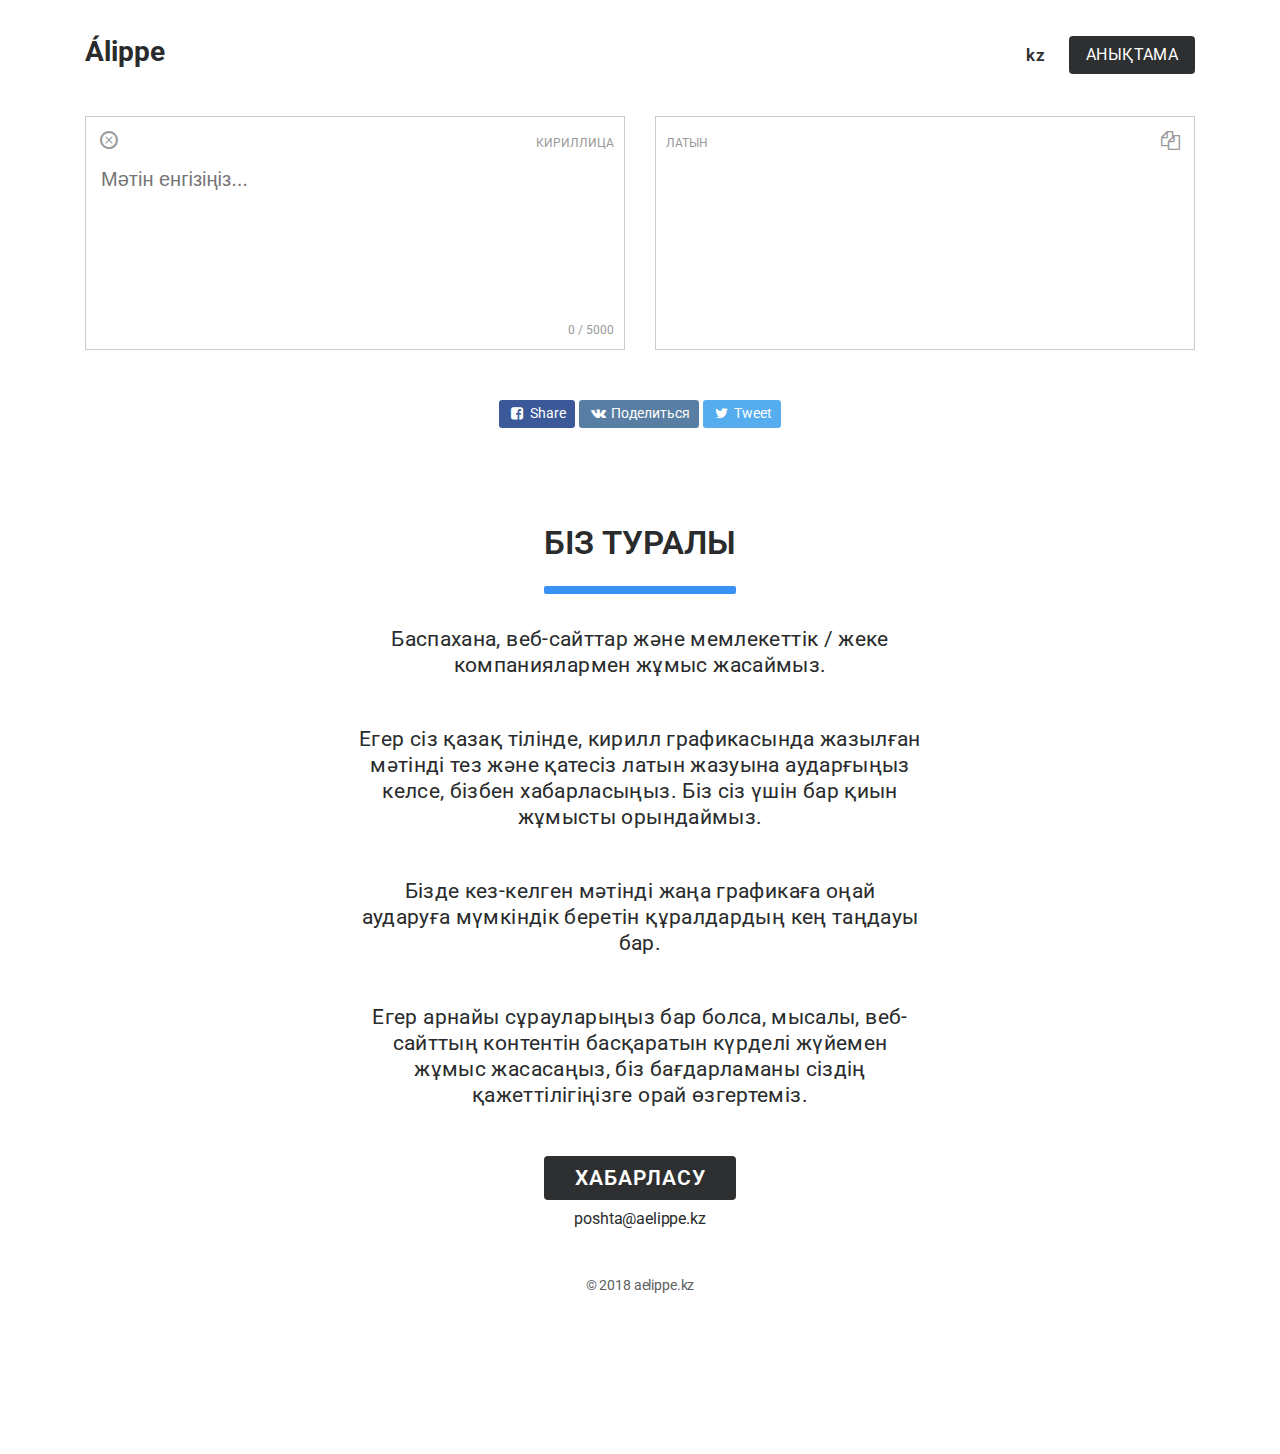
<file: index.html>
<!doctype html><html lang="en"><head><meta charset="utf-8"><title>A'lippe</title><meta name="description" content="Переводчик казахского текста с кириллической графики на латиницу"><meta name="viewport" content="width=device-width,initial-scale=1"><!-- Facebook --><meta property="og:url" content="http://aelippe.kz"><meta property="og:type" content="website"><meta property="og:title" content="A'lippe"><meta property="og:description" content="Переводчик казахского текста с кириллической графики на латиницу"><meta property="og:image" content="http://aelippe.kz/assets/images/ae-logo.png"><base href="/"><!--<link rel="icon" type="image/x-icon" href="favicon.ico">--><link rel="apple-touch-icon" sizes="57x57" href="./assets/favicons/apple-icon-57x57.png"><link rel="apple-touch-icon" sizes="60x60" href="./assets/favicons/apple-icon-60x60.png"><link rel="apple-touch-icon" sizes="72x72" href="./assets/favicons/apple-icon-72x72.png"><link rel="apple-touch-icon" sizes="76x76" href="./assets/favicons/apple-icon-76x76.png"><link rel="apple-touch-icon" sizes="114x114" href="./assets/favicons/apple-icon-114x114.png"><link rel="apple-touch-icon" sizes="120x120" href="./assets/favicons/apple-icon-120x120.png"><link rel="apple-touch-icon" sizes="144x144" href="./assets/favicons/apple-icon-144x144.png"><link rel="apple-touch-icon" sizes="152x152" href="./assets/favicons/apple-icon-152x152.png"><link rel="apple-touch-icon" sizes="180x180" href="./assets/favicons/apple-icon-180x180.png"><link rel="icon" type="image/png" sizes="192x192" href="./assets/favicons/android-icon-192x192.png"><link rel="icon" type="image/png" sizes="32x32" href="./assets/favicons/favicon-32x32.png"><link rel="icon" type="image/png" sizes="96x96" href="./assets/favicons/favicon-96x96.png"><link rel="icon" type="image/png" sizes="16x16" href="./assets/favicons/favicon-16x16.png"><link rel="manifest" href="./assets/favicons/manifest.json"><meta name="msapplication-TileColor" content="#ffffff"><meta name="msapplication-TileImage" content="./assets/favicons/ms-icon-144x144.png"><meta name="theme-color" content="#ffffff"><link href="styles.6c9c0d73e71112e4cdfd.bundle.css" rel="stylesheet"/></head><body><app-root></app-root><script type="text/javascript" src="inline.be60ebe480b4e69df655.bundle.js"></script><script type="text/javascript" src="polyfills.21cc1b5516b9e851e3c9.bundle.js"></script><script type="text/javascript" src="scripts.2e34fa4186912c21825d.bundle.js"></script><script type="text/javascript" src="vendor.ef4e8a21efc72b31ce10.bundle.js"></script><script type="text/javascript" src="main.13d49fcf2561529826bb.bundle.js"></script></body></html>
</file>
<file: styles.6c9c0d73e71112e4cdfd.bundle.css>
@import url(https://fonts.googleapis.com/css?family=Roboto);/*!
 * Bootstrap v4.0.0-alpha.6 (https://getbootstrap.com)
 * Copyright 2011-2017 The Bootstrap Authors
 * Copyright 2011-2017 Twitter, Inc.
 * Licensed under MIT (https://github.com/twbs/bootstrap/blob/master/LICENSE)
 */
/*! normalize.css v5.0.0 | MIT License | github.com/necolas/normalize.css */html{font-family:sans-serif;line-height:1.15;-ms-text-size-adjust:100%;-webkit-text-size-adjust:100%}body{margin:0}article,aside,footer,header,nav,section{display:block}h1{font-size:2em;margin:.67em 0}figcaption,figure,main{display:block}figure{margin:1em 40px}hr{box-sizing:content-box;height:0;overflow:visible}pre{font-family:monospace,monospace;font-size:1em}a{background-color:transparent;-webkit-text-decoration-skip:objects}a:active,a:hover{outline-width:0}abbr[title]{border-bottom:none;text-decoration:underline;text-decoration:underline dotted}b,strong{font-weight:inherit;font-weight:bolder}code,kbd,samp{font-family:monospace,monospace;font-size:1em}dfn{font-style:italic}mark{background-color:#ff0;color:#000}small{font-size:80%}sub,sup{font-size:75%;line-height:0;position:relative;vertical-align:baseline}sub{bottom:-.25em}sup{top:-.5em}audio,video{display:inline-block}audio:not([controls]){display:none;height:0}img{border-style:none}svg:not(:root){overflow:hidden}button,input,optgroup,select,textarea{font-family:sans-serif;font-size:100%;line-height:1.15;margin:0}button,input{overflow:visible}button,select{text-transform:none}[type=reset],[type=submit],button,html [type=button]{-webkit-appearance:button}[type=button]::-moz-focus-inner,[type=reset]::-moz-focus-inner,[type=submit]::-moz-focus-inner,button::-moz-focus-inner{border-style:none;padding:0}[type=button]:-moz-focusring,[type=reset]:-moz-focusring,[type=submit]:-moz-focusring,button:-moz-focusring{outline:1px dotted ButtonText}fieldset{border:1px solid silver;margin:0 2px;padding:.35em .625em .75em}legend{box-sizing:border-box;color:inherit;display:table;max-width:100%;white-space:normal}progress{display:inline-block;vertical-align:baseline}textarea{overflow:auto}[type=checkbox],[type=radio]{box-sizing:border-box;padding:0}[type=number]::-webkit-inner-spin-button,[type=number]::-webkit-outer-spin-button{height:auto}[type=search]{-webkit-appearance:textfield;outline-offset:-2px}[type=search]::-webkit-search-cancel-button,[type=search]::-webkit-search-decoration{-webkit-appearance:none}::-webkit-file-upload-button{-webkit-appearance:button;font:inherit}details,menu{display:block}summary{display:list-item}canvas{display:inline-block}[hidden],template{display:none}@media print{*,:after,:before,blockquote:first-letter,blockquote:first-line,div:first-letter,div:first-line,li:first-letter,li:first-line,p:first-letter,p:first-line{text-shadow:none!important;box-shadow:none!important}a,a:visited{text-decoration:underline}abbr[title]:after{content:" (" attr(title) ")"}pre{white-space:pre-wrap!important}blockquote,pre{border:1px solid #999;page-break-inside:avoid}thead{display:table-header-group}img,tr{page-break-inside:avoid}h2,h3,p{orphans:3;widows:3}h2,h3{page-break-after:avoid}.navbar{display:none}.badge{border:1px solid #000}.table{border-collapse:collapse!important}.table td,.table th{background-color:#fff!important}.table-bordered td,.table-bordered th{border:1px solid #ddd!important}}html{box-sizing:border-box}*,:after,:before{box-sizing:inherit}@-ms-viewport{width:device-width}html{-ms-overflow-style:scrollbar;-webkit-tap-highlight-color:transparent}body{font-family:-apple-system,system-ui,BlinkMacSystemFont,Segoe UI,Roboto,Helvetica Neue,Arial,sans-serif;font-size:1rem;font-weight:400;line-height:1.5;color:#292b2c;background-color:#fff}[tabindex="-1"]:focus{outline:none!important}h1,h2,h3,h4,h5,h6{margin-top:0;margin-bottom:.5rem}p{margin-top:0;margin-bottom:1rem}abbr[data-original-title],abbr[title]{cursor:help}address{font-style:normal;line-height:inherit}address,dl,ol,ul{margin-bottom:1rem}dl,ol,ul{margin-top:0}ol ol,ol ul,ul ol,ul ul{margin-bottom:0}dt{font-weight:700}dd{margin-bottom:.5rem;margin-left:0}blockquote{margin:0 0 1rem}a{color:#0275d8;text-decoration:none}a:focus,a:hover{color:#014c8c;text-decoration:underline}a:not([href]):not([tabindex]),a:not([href]):not([tabindex]):focus,a:not([href]):not([tabindex]):hover{color:inherit;text-decoration:none}a:not([href]):not([tabindex]):focus{outline:0}pre{overflow:auto}figure{margin:0 0 1rem}img{vertical-align:middle}[role=button]{cursor:pointer}[role=button],a,area,button,input,label,select,summary,textarea{-ms-touch-action:manipulation;touch-action:manipulation}table{border-collapse:collapse;background-color:transparent}caption{padding-top:.75rem;padding-bottom:.75rem;color:#636c72;caption-side:bottom}caption,th{text-align:left}label{display:inline-block;margin-bottom:.5rem}button:focus{outline:1px dotted;outline:5px auto -webkit-focus-ring-color}button,input,select,textarea{line-height:inherit}input[type=checkbox]:disabled,input[type=radio]:disabled{cursor:not-allowed}input[type=date],input[type=datetime-local],input[type=month],input[type=time]{-webkit-appearance:listbox}textarea{resize:vertical}fieldset{min-width:0;padding:0;margin:0;border:0}legend{display:block;width:100%;padding:0;margin-bottom:.5rem;font-size:1.5rem;line-height:inherit}input[type=search]{-webkit-appearance:none}output{display:inline-block}[hidden]{display:none!important}.h1,.h2,.h3,.h4,.h5,.h6,h1,h2,h3,h4,h5,h6{margin-bottom:.5rem;font-family:inherit;font-weight:500;line-height:1.1;color:inherit}.h1,h1{font-size:2.5rem}.h2,h2{font-size:2rem}.h3,h3{font-size:1.75rem}.h4,h4{font-size:1.5rem}.h5,h5{font-size:1.25rem}.h6,h6{font-size:1rem}.lead{font-size:1.25rem;font-weight:300}.display-1{font-size:6rem}.display-1,.display-2{font-weight:300;line-height:1.1}.display-2{font-size:5.5rem}.display-3{font-size:4.5rem}.display-3,.display-4{font-weight:300;line-height:1.1}.display-4{font-size:3.5rem}hr{margin-top:1rem;margin-bottom:1rem;border:0;border-top:1px solid rgba(0,0,0,.1)}.small,small{font-size:80%;font-weight:400}.mark,mark{padding:.2em;background-color:#fcf8e3}.list-inline,.list-unstyled{padding-left:0;list-style:none}.list-inline-item{display:inline-block}.list-inline-item:not(:last-child){margin-right:5px}.initialism{font-size:90%;text-transform:uppercase}.blockquote{padding:.5rem 1rem;margin-bottom:1rem;font-size:1.25rem;border-left:.25rem solid #eceeef}.blockquote-footer{display:block;font-size:80%;color:#636c72}.blockquote-footer:before{content:"\2014   \A0"}.blockquote-reverse{padding-right:1rem;padding-left:0;text-align:right;border-right:.25rem solid #eceeef;border-left:0}.blockquote-reverse .blockquote-footer:before{content:""}.blockquote-reverse .blockquote-footer:after{content:"\A0   \2014"}.img-fluid,.img-thumbnail{max-width:100%;height:auto}.img-thumbnail{padding:.25rem;background-color:#fff;border:1px solid #ddd;border-radius:.25rem;transition:all .2s ease-in-out}.figure{display:inline-block}.figure-img{margin-bottom:.5rem;line-height:1}.figure-caption{font-size:90%;color:#636c72}code,kbd,pre,samp{font-family:Menlo,Monaco,Consolas,Liberation Mono,Courier New,monospace}code{padding:.2rem .4rem;font-size:90%;color:#bd4147;background-color:#f7f7f9;border-radius:.25rem}a>code{padding:0;color:inherit;background-color:inherit}kbd{padding:.2rem .4rem;font-size:90%;color:#fff;background-color:#292b2c;border-radius:.2rem}kbd kbd{padding:0;font-size:100%;font-weight:700}pre{display:block;margin-top:0;margin-bottom:1rem;font-size:90%;color:#292b2c}pre code{padding:0;font-size:inherit;color:inherit;background-color:transparent;border-radius:0}.pre-scrollable{max-height:340px;overflow-y:scroll}.container{position:relative;margin-left:auto;margin-right:auto;padding-right:15px;padding-left:15px}@media (min-width:576px){.container{padding-right:15px;padding-left:15px}}@media (min-width:768px){.container{padding-right:15px;padding-left:15px}}@media (min-width:992px){.container{padding-right:15px;padding-left:15px}}@media (min-width:1200px){.container{padding-right:15px;padding-left:15px}}@media (min-width:576px){.container{width:540px;max-width:100%}}@media (min-width:768px){.container{width:720px;max-width:100%}}@media (min-width:992px){.container{width:960px;max-width:100%}}@media (min-width:1200px){.container{width:1140px;max-width:100%}}.container-fluid{position:relative;margin-left:auto;margin-right:auto;padding-right:15px;padding-left:15px}@media (min-width:576px){.container-fluid{padding-right:15px;padding-left:15px}}@media (min-width:768px){.container-fluid{padding-right:15px;padding-left:15px}}@media (min-width:992px){.container-fluid{padding-right:15px;padding-left:15px}}@media (min-width:1200px){.container-fluid{padding-right:15px;padding-left:15px}}.row{display:-webkit-box;display:-ms-flexbox;display:flex;-ms-flex-wrap:wrap;flex-wrap:wrap;margin-right:-15px;margin-left:-15px}@media (min-width:576px){.row{margin-right:-15px;margin-left:-15px}}@media (min-width:768px){.row{margin-right:-15px;margin-left:-15px}}@media (min-width:992px){.row{margin-right:-15px;margin-left:-15px}}@media (min-width:1200px){.row{margin-right:-15px;margin-left:-15px}}.no-gutters{margin-right:0;margin-left:0}.no-gutters>.col,.no-gutters>[class*=col-]{padding-right:0;padding-left:0}.col,.col-1,.col-2,.col-3,.col-4,.col-5,.col-6,.col-7,.col-8,.col-9,.col-10,.col-11,.col-12,.col-lg,.col-lg-1,.col-lg-2,.col-lg-3,.col-lg-4,.col-lg-5,.col-lg-6,.col-lg-7,.col-lg-8,.col-lg-9,.col-lg-10,.col-lg-11,.col-lg-12,.col-md,.col-md-1,.col-md-2,.col-md-3,.col-md-4,.col-md-5,.col-md-6,.col-md-7,.col-md-8,.col-md-9,.col-md-10,.col-md-11,.col-md-12,.col-sm,.col-sm-1,.col-sm-2,.col-sm-3,.col-sm-4,.col-sm-5,.col-sm-6,.col-sm-7,.col-sm-8,.col-sm-9,.col-sm-10,.col-sm-11,.col-sm-12,.col-xl,.col-xl-1,.col-xl-2,.col-xl-3,.col-xl-4,.col-xl-5,.col-xl-6,.col-xl-7,.col-xl-8,.col-xl-9,.col-xl-10,.col-xl-11,.col-xl-12{position:relative;width:100%;min-height:1px;padding-right:15px;padding-left:15px}@media (min-width:576px){.col,.col-1,.col-2,.col-3,.col-4,.col-5,.col-6,.col-7,.col-8,.col-9,.col-10,.col-11,.col-12,.col-lg,.col-lg-1,.col-lg-2,.col-lg-3,.col-lg-4,.col-lg-5,.col-lg-6,.col-lg-7,.col-lg-8,.col-lg-9,.col-lg-10,.col-lg-11,.col-lg-12,.col-md,.col-md-1,.col-md-2,.col-md-3,.col-md-4,.col-md-5,.col-md-6,.col-md-7,.col-md-8,.col-md-9,.col-md-10,.col-md-11,.col-md-12,.col-sm,.col-sm-1,.col-sm-2,.col-sm-3,.col-sm-4,.col-sm-5,.col-sm-6,.col-sm-7,.col-sm-8,.col-sm-9,.col-sm-10,.col-sm-11,.col-sm-12,.col-xl,.col-xl-1,.col-xl-2,.col-xl-3,.col-xl-4,.col-xl-5,.col-xl-6,.col-xl-7,.col-xl-8,.col-xl-9,.col-xl-10,.col-xl-11,.col-xl-12{padding-right:15px;padding-left:15px}}@media (min-width:768px){.col,.col-1,.col-2,.col-3,.col-4,.col-5,.col-6,.col-7,.col-8,.col-9,.col-10,.col-11,.col-12,.col-lg,.col-lg-1,.col-lg-2,.col-lg-3,.col-lg-4,.col-lg-5,.col-lg-6,.col-lg-7,.col-lg-8,.col-lg-9,.col-lg-10,.col-lg-11,.col-lg-12,.col-md,.col-md-1,.col-md-2,.col-md-3,.col-md-4,.col-md-5,.col-md-6,.col-md-7,.col-md-8,.col-md-9,.col-md-10,.col-md-11,.col-md-12,.col-sm,.col-sm-1,.col-sm-2,.col-sm-3,.col-sm-4,.col-sm-5,.col-sm-6,.col-sm-7,.col-sm-8,.col-sm-9,.col-sm-10,.col-sm-11,.col-sm-12,.col-xl,.col-xl-1,.col-xl-2,.col-xl-3,.col-xl-4,.col-xl-5,.col-xl-6,.col-xl-7,.col-xl-8,.col-xl-9,.col-xl-10,.col-xl-11,.col-xl-12{padding-right:15px;padding-left:15px}}@media (min-width:992px){.col,.col-1,.col-2,.col-3,.col-4,.col-5,.col-6,.col-7,.col-8,.col-9,.col-10,.col-11,.col-12,.col-lg,.col-lg-1,.col-lg-2,.col-lg-3,.col-lg-4,.col-lg-5,.col-lg-6,.col-lg-7,.col-lg-8,.col-lg-9,.col-lg-10,.col-lg-11,.col-lg-12,.col-md,.col-md-1,.col-md-2,.col-md-3,.col-md-4,.col-md-5,.col-md-6,.col-md-7,.col-md-8,.col-md-9,.col-md-10,.col-md-11,.col-md-12,.col-sm,.col-sm-1,.col-sm-2,.col-sm-3,.col-sm-4,.col-sm-5,.col-sm-6,.col-sm-7,.col-sm-8,.col-sm-9,.col-sm-10,.col-sm-11,.col-sm-12,.col-xl,.col-xl-1,.col-xl-2,.col-xl-3,.col-xl-4,.col-xl-5,.col-xl-6,.col-xl-7,.col-xl-8,.col-xl-9,.col-xl-10,.col-xl-11,.col-xl-12{padding-right:15px;padding-left:15px}}@media (min-width:1200px){.col,.col-1,.col-2,.col-3,.col-4,.col-5,.col-6,.col-7,.col-8,.col-9,.col-10,.col-11,.col-12,.col-lg,.col-lg-1,.col-lg-2,.col-lg-3,.col-lg-4,.col-lg-5,.col-lg-6,.col-lg-7,.col-lg-8,.col-lg-9,.col-lg-10,.col-lg-11,.col-lg-12,.col-md,.col-md-1,.col-md-2,.col-md-3,.col-md-4,.col-md-5,.col-md-6,.col-md-7,.col-md-8,.col-md-9,.col-md-10,.col-md-11,.col-md-12,.col-sm,.col-sm-1,.col-sm-2,.col-sm-3,.col-sm-4,.col-sm-5,.col-sm-6,.col-sm-7,.col-sm-8,.col-sm-9,.col-sm-10,.col-sm-11,.col-sm-12,.col-xl,.col-xl-1,.col-xl-2,.col-xl-3,.col-xl-4,.col-xl-5,.col-xl-6,.col-xl-7,.col-xl-8,.col-xl-9,.col-xl-10,.col-xl-11,.col-xl-12{padding-right:15px;padding-left:15px}}.col{-ms-flex-preferred-size:0;flex-basis:0;-webkit-box-flex:1;-ms-flex-positive:1;flex-grow:1;max-width:100%}.col-auto{-ms-flex:0 0 auto;flex:0 0 auto;width:auto}.col-1,.col-auto{-webkit-box-flex:0}.col-1{-ms-flex:0 0 8.333333%;flex:0 0 8.333333%;max-width:8.333333%}.col-2{-ms-flex:0 0 16.666667%;flex:0 0 16.666667%;max-width:16.666667%}.col-2,.col-3{-webkit-box-flex:0}.col-3{-ms-flex:0 0 25%;flex:0 0 25%;max-width:25%}.col-4{-ms-flex:0 0 33.333333%;flex:0 0 33.333333%;max-width:33.333333%}.col-4,.col-5{-webkit-box-flex:0}.col-5{-ms-flex:0 0 41.666667%;flex:0 0 41.666667%;max-width:41.666667%}.col-6{-ms-flex:0 0 50%;flex:0 0 50%;max-width:50%}.col-6,.col-7{-webkit-box-flex:0}.col-7{-ms-flex:0 0 58.333333%;flex:0 0 58.333333%;max-width:58.333333%}.col-8{-ms-flex:0 0 66.666667%;flex:0 0 66.666667%;max-width:66.666667%}.col-8,.col-9{-webkit-box-flex:0}.col-9{-ms-flex:0 0 75%;flex:0 0 75%;max-width:75%}.col-10{-ms-flex:0 0 83.333333%;flex:0 0 83.333333%;max-width:83.333333%}.col-10,.col-11{-webkit-box-flex:0}.col-11{-ms-flex:0 0 91.666667%;flex:0 0 91.666667%;max-width:91.666667%}.col-12{-webkit-box-flex:0;-ms-flex:0 0 100%;flex:0 0 100%;max-width:100%}.pull-0{right:auto}.pull-1{right:8.333333%}.pull-2{right:16.666667%}.pull-3{right:25%}.pull-4{right:33.333333%}.pull-5{right:41.666667%}.pull-6{right:50%}.pull-7{right:58.333333%}.pull-8{right:66.666667%}.pull-9{right:75%}.pull-10{right:83.333333%}.pull-11{right:91.666667%}.pull-12{right:100%}.push-0{left:auto}.push-1{left:8.333333%}.push-2{left:16.666667%}.push-3{left:25%}.push-4{left:33.333333%}.push-5{left:41.666667%}.push-6{left:50%}.push-7{left:58.333333%}.push-8{left:66.666667%}.push-9{left:75%}.push-10{left:83.333333%}.push-11{left:91.666667%}.push-12{left:100%}.offset-1{margin-left:8.333333%}.offset-2{margin-left:16.666667%}.offset-3{margin-left:25%}.offset-4{margin-left:33.333333%}.offset-5{margin-left:41.666667%}.offset-6{margin-left:50%}.offset-7{margin-left:58.333333%}.offset-8{margin-left:66.666667%}.offset-9{margin-left:75%}.offset-10{margin-left:83.333333%}.offset-11{margin-left:91.666667%}@media (min-width:576px){.col-sm{-ms-flex-preferred-size:0;flex-basis:0;-webkit-box-flex:1;-ms-flex-positive:1;flex-grow:1;max-width:100%}.col-sm-auto{-webkit-box-flex:0;-ms-flex:0 0 auto;flex:0 0 auto;width:auto}.col-sm-1{-webkit-box-flex:0;-ms-flex:0 0 8.333333%;flex:0 0 8.333333%;max-width:8.333333%}.col-sm-2{-webkit-box-flex:0;-ms-flex:0 0 16.666667%;flex:0 0 16.666667%;max-width:16.666667%}.col-sm-3{-webkit-box-flex:0;-ms-flex:0 0 25%;flex:0 0 25%;max-width:25%}.col-sm-4{-webkit-box-flex:0;-ms-flex:0 0 33.333333%;flex:0 0 33.333333%;max-width:33.333333%}.col-sm-5{-webkit-box-flex:0;-ms-flex:0 0 41.666667%;flex:0 0 41.666667%;max-width:41.666667%}.col-sm-6{-webkit-box-flex:0;-ms-flex:0 0 50%;flex:0 0 50%;max-width:50%}.col-sm-7{-webkit-box-flex:0;-ms-flex:0 0 58.333333%;flex:0 0 58.333333%;max-width:58.333333%}.col-sm-8{-webkit-box-flex:0;-ms-flex:0 0 66.666667%;flex:0 0 66.666667%;max-width:66.666667%}.col-sm-9{-webkit-box-flex:0;-ms-flex:0 0 75%;flex:0 0 75%;max-width:75%}.col-sm-10{-webkit-box-flex:0;-ms-flex:0 0 83.333333%;flex:0 0 83.333333%;max-width:83.333333%}.col-sm-11{-webkit-box-flex:0;-ms-flex:0 0 91.666667%;flex:0 0 91.666667%;max-width:91.666667%}.col-sm-12{-webkit-box-flex:0;-ms-flex:0 0 100%;flex:0 0 100%;max-width:100%}.pull-sm-0{right:auto}.pull-sm-1{right:8.333333%}.pull-sm-2{right:16.666667%}.pull-sm-3{right:25%}.pull-sm-4{right:33.333333%}.pull-sm-5{right:41.666667%}.pull-sm-6{right:50%}.pull-sm-7{right:58.333333%}.pull-sm-8{right:66.666667%}.pull-sm-9{right:75%}.pull-sm-10{right:83.333333%}.pull-sm-11{right:91.666667%}.pull-sm-12{right:100%}.push-sm-0{left:auto}.push-sm-1{left:8.333333%}.push-sm-2{left:16.666667%}.push-sm-3{left:25%}.push-sm-4{left:33.333333%}.push-sm-5{left:41.666667%}.push-sm-6{left:50%}.push-sm-7{left:58.333333%}.push-sm-8{left:66.666667%}.push-sm-9{left:75%}.push-sm-10{left:83.333333%}.push-sm-11{left:91.666667%}.push-sm-12{left:100%}.offset-sm-0{margin-left:0}.offset-sm-1{margin-left:8.333333%}.offset-sm-2{margin-left:16.666667%}.offset-sm-3{margin-left:25%}.offset-sm-4{margin-left:33.333333%}.offset-sm-5{margin-left:41.666667%}.offset-sm-6{margin-left:50%}.offset-sm-7{margin-left:58.333333%}.offset-sm-8{margin-left:66.666667%}.offset-sm-9{margin-left:75%}.offset-sm-10{margin-left:83.333333%}.offset-sm-11{margin-left:91.666667%}}@media (min-width:768px){.col-md{-ms-flex-preferred-size:0;flex-basis:0;-webkit-box-flex:1;-ms-flex-positive:1;flex-grow:1;max-width:100%}.col-md-auto{-webkit-box-flex:0;-ms-flex:0 0 auto;flex:0 0 auto;width:auto}.col-md-1{-webkit-box-flex:0;-ms-flex:0 0 8.333333%;flex:0 0 8.333333%;max-width:8.333333%}.col-md-2{-webkit-box-flex:0;-ms-flex:0 0 16.666667%;flex:0 0 16.666667%;max-width:16.666667%}.col-md-3{-webkit-box-flex:0;-ms-flex:0 0 25%;flex:0 0 25%;max-width:25%}.col-md-4{-webkit-box-flex:0;-ms-flex:0 0 33.333333%;flex:0 0 33.333333%;max-width:33.333333%}.col-md-5{-webkit-box-flex:0;-ms-flex:0 0 41.666667%;flex:0 0 41.666667%;max-width:41.666667%}.col-md-6{-webkit-box-flex:0;-ms-flex:0 0 50%;flex:0 0 50%;max-width:50%}.col-md-7{-webkit-box-flex:0;-ms-flex:0 0 58.333333%;flex:0 0 58.333333%;max-width:58.333333%}.col-md-8{-webkit-box-flex:0;-ms-flex:0 0 66.666667%;flex:0 0 66.666667%;max-width:66.666667%}.col-md-9{-webkit-box-flex:0;-ms-flex:0 0 75%;flex:0 0 75%;max-width:75%}.col-md-10{-webkit-box-flex:0;-ms-flex:0 0 83.333333%;flex:0 0 83.333333%;max-width:83.333333%}.col-md-11{-webkit-box-flex:0;-ms-flex:0 0 91.666667%;flex:0 0 91.666667%;max-width:91.666667%}.col-md-12{-webkit-box-flex:0;-ms-flex:0 0 100%;flex:0 0 100%;max-width:100%}.pull-md-0{right:auto}.pull-md-1{right:8.333333%}.pull-md-2{right:16.666667%}.pull-md-3{right:25%}.pull-md-4{right:33.333333%}.pull-md-5{right:41.666667%}.pull-md-6{right:50%}.pull-md-7{right:58.333333%}.pull-md-8{right:66.666667%}.pull-md-9{right:75%}.pull-md-10{right:83.333333%}.pull-md-11{right:91.666667%}.pull-md-12{right:100%}.push-md-0{left:auto}.push-md-1{left:8.333333%}.push-md-2{left:16.666667%}.push-md-3{left:25%}.push-md-4{left:33.333333%}.push-md-5{left:41.666667%}.push-md-6{left:50%}.push-md-7{left:58.333333%}.push-md-8{left:66.666667%}.push-md-9{left:75%}.push-md-10{left:83.333333%}.push-md-11{left:91.666667%}.push-md-12{left:100%}.offset-md-0{margin-left:0}.offset-md-1{margin-left:8.333333%}.offset-md-2{margin-left:16.666667%}.offset-md-3{margin-left:25%}.offset-md-4{margin-left:33.333333%}.offset-md-5{margin-left:41.666667%}.offset-md-6{margin-left:50%}.offset-md-7{margin-left:58.333333%}.offset-md-8{margin-left:66.666667%}.offset-md-9{margin-left:75%}.offset-md-10{margin-left:83.333333%}.offset-md-11{margin-left:91.666667%}}@media (min-width:992px){.col-lg{-ms-flex-preferred-size:0;flex-basis:0;-webkit-box-flex:1;-ms-flex-positive:1;flex-grow:1;max-width:100%}.col-lg-auto{-webkit-box-flex:0;-ms-flex:0 0 auto;flex:0 0 auto;width:auto}.col-lg-1{-webkit-box-flex:0;-ms-flex:0 0 8.333333%;flex:0 0 8.333333%;max-width:8.333333%}.col-lg-2{-webkit-box-flex:0;-ms-flex:0 0 16.666667%;flex:0 0 16.666667%;max-width:16.666667%}.col-lg-3{-webkit-box-flex:0;-ms-flex:0 0 25%;flex:0 0 25%;max-width:25%}.col-lg-4{-webkit-box-flex:0;-ms-flex:0 0 33.333333%;flex:0 0 33.333333%;max-width:33.333333%}.col-lg-5{-webkit-box-flex:0;-ms-flex:0 0 41.666667%;flex:0 0 41.666667%;max-width:41.666667%}.col-lg-6{-webkit-box-flex:0;-ms-flex:0 0 50%;flex:0 0 50%;max-width:50%}.col-lg-7{-webkit-box-flex:0;-ms-flex:0 0 58.333333%;flex:0 0 58.333333%;max-width:58.333333%}.col-lg-8{-webkit-box-flex:0;-ms-flex:0 0 66.666667%;flex:0 0 66.666667%;max-width:66.666667%}.col-lg-9{-webkit-box-flex:0;-ms-flex:0 0 75%;flex:0 0 75%;max-width:75%}.col-lg-10{-webkit-box-flex:0;-ms-flex:0 0 83.333333%;flex:0 0 83.333333%;max-width:83.333333%}.col-lg-11{-webkit-box-flex:0;-ms-flex:0 0 91.666667%;flex:0 0 91.666667%;max-width:91.666667%}.col-lg-12{-webkit-box-flex:0;-ms-flex:0 0 100%;flex:0 0 100%;max-width:100%}.pull-lg-0{right:auto}.pull-lg-1{right:8.333333%}.pull-lg-2{right:16.666667%}.pull-lg-3{right:25%}.pull-lg-4{right:33.333333%}.pull-lg-5{right:41.666667%}.pull-lg-6{right:50%}.pull-lg-7{right:58.333333%}.pull-lg-8{right:66.666667%}.pull-lg-9{right:75%}.pull-lg-10{right:83.333333%}.pull-lg-11{right:91.666667%}.pull-lg-12{right:100%}.push-lg-0{left:auto}.push-lg-1{left:8.333333%}.push-lg-2{left:16.666667%}.push-lg-3{left:25%}.push-lg-4{left:33.333333%}.push-lg-5{left:41.666667%}.push-lg-6{left:50%}.push-lg-7{left:58.333333%}.push-lg-8{left:66.666667%}.push-lg-9{left:75%}.push-lg-10{left:83.333333%}.push-lg-11{left:91.666667%}.push-lg-12{left:100%}.offset-lg-0{margin-left:0}.offset-lg-1{margin-left:8.333333%}.offset-lg-2{margin-left:16.666667%}.offset-lg-3{margin-left:25%}.offset-lg-4{margin-left:33.333333%}.offset-lg-5{margin-left:41.666667%}.offset-lg-6{margin-left:50%}.offset-lg-7{margin-left:58.333333%}.offset-lg-8{margin-left:66.666667%}.offset-lg-9{margin-left:75%}.offset-lg-10{margin-left:83.333333%}.offset-lg-11{margin-left:91.666667%}}@media (min-width:1200px){.col-xl{-ms-flex-preferred-size:0;flex-basis:0;-webkit-box-flex:1;-ms-flex-positive:1;flex-grow:1;max-width:100%}.col-xl-auto{-webkit-box-flex:0;-ms-flex:0 0 auto;flex:0 0 auto;width:auto}.col-xl-1{-webkit-box-flex:0;-ms-flex:0 0 8.333333%;flex:0 0 8.333333%;max-width:8.333333%}.col-xl-2{-webkit-box-flex:0;-ms-flex:0 0 16.666667%;flex:0 0 16.666667%;max-width:16.666667%}.col-xl-3{-webkit-box-flex:0;-ms-flex:0 0 25%;flex:0 0 25%;max-width:25%}.col-xl-4{-webkit-box-flex:0;-ms-flex:0 0 33.333333%;flex:0 0 33.333333%;max-width:33.333333%}.col-xl-5{-webkit-box-flex:0;-ms-flex:0 0 41.666667%;flex:0 0 41.666667%;max-width:41.666667%}.col-xl-6{-webkit-box-flex:0;-ms-flex:0 0 50%;flex:0 0 50%;max-width:50%}.col-xl-7{-webkit-box-flex:0;-ms-flex:0 0 58.333333%;flex:0 0 58.333333%;max-width:58.333333%}.col-xl-8{-webkit-box-flex:0;-ms-flex:0 0 66.666667%;flex:0 0 66.666667%;max-width:66.666667%}.col-xl-9{-webkit-box-flex:0;-ms-flex:0 0 75%;flex:0 0 75%;max-width:75%}.col-xl-10{-webkit-box-flex:0;-ms-flex:0 0 83.333333%;flex:0 0 83.333333%;max-width:83.333333%}.col-xl-11{-webkit-box-flex:0;-ms-flex:0 0 91.666667%;flex:0 0 91.666667%;max-width:91.666667%}.col-xl-12{-webkit-box-flex:0;-ms-flex:0 0 100%;flex:0 0 100%;max-width:100%}.pull-xl-0{right:auto}.pull-xl-1{right:8.333333%}.pull-xl-2{right:16.666667%}.pull-xl-3{right:25%}.pull-xl-4{right:33.333333%}.pull-xl-5{right:41.666667%}.pull-xl-6{right:50%}.pull-xl-7{right:58.333333%}.pull-xl-8{right:66.666667%}.pull-xl-9{right:75%}.pull-xl-10{right:83.333333%}.pull-xl-11{right:91.666667%}.pull-xl-12{right:100%}.push-xl-0{left:auto}.push-xl-1{left:8.333333%}.push-xl-2{left:16.666667%}.push-xl-3{left:25%}.push-xl-4{left:33.333333%}.push-xl-5{left:41.666667%}.push-xl-6{left:50%}.push-xl-7{left:58.333333%}.push-xl-8{left:66.666667%}.push-xl-9{left:75%}.push-xl-10{left:83.333333%}.push-xl-11{left:91.666667%}.push-xl-12{left:100%}.offset-xl-0{margin-left:0}.offset-xl-1{margin-left:8.333333%}.offset-xl-2{margin-left:16.666667%}.offset-xl-3{margin-left:25%}.offset-xl-4{margin-left:33.333333%}.offset-xl-5{margin-left:41.666667%}.offset-xl-6{margin-left:50%}.offset-xl-7{margin-left:58.333333%}.offset-xl-8{margin-left:66.666667%}.offset-xl-9{margin-left:75%}.offset-xl-10{margin-left:83.333333%}.offset-xl-11{margin-left:91.666667%}}.table{width:100%;max-width:100%;margin-bottom:1rem}.table td,.table th{padding:.75rem;vertical-align:top;border-top:1px solid #eceeef}.table thead th{vertical-align:bottom;border-bottom:2px solid #eceeef}.table tbody+tbody{border-top:2px solid #eceeef}.table .table{background-color:#fff}.table-sm td,.table-sm th{padding:.3rem}.table-bordered,.table-bordered td,.table-bordered th{border:1px solid #eceeef}.table-bordered thead td,.table-bordered thead th{border-bottom-width:2px}.table-striped tbody tr:nth-of-type(odd){background-color:rgba(0,0,0,.05)}.table-active,.table-active>td,.table-active>th,.table-hover .table-active:hover,.table-hover .table-active:hover>td,.table-hover .table-active:hover>th,.table-hover tbody tr:hover{background-color:rgba(0,0,0,.075)}.table-success,.table-success>td,.table-success>th{background-color:#dff0d8}.table-hover .table-success:hover,.table-hover .table-success:hover>td,.table-hover .table-success:hover>th{background-color:#d0e9c6}.table-info,.table-info>td,.table-info>th{background-color:#d9edf7}.table-hover .table-info:hover,.table-hover .table-info:hover>td,.table-hover .table-info:hover>th{background-color:#c4e3f3}.table-warning,.table-warning>td,.table-warning>th{background-color:#fcf8e3}.table-hover .table-warning:hover,.table-hover .table-warning:hover>td,.table-hover .table-warning:hover>th{background-color:#faf2cc}.table-danger,.table-danger>td,.table-danger>th{background-color:#f2dede}.table-hover .table-danger:hover,.table-hover .table-danger:hover>td,.table-hover .table-danger:hover>th{background-color:#ebcccc}.thead-inverse th{color:#fff;background-color:#292b2c}.thead-default th{color:#464a4c;background-color:#eceeef}.table-inverse{color:#fff;background-color:#292b2c}.table-inverse td,.table-inverse th,.table-inverse thead th{border-color:#fff}.table-inverse.table-bordered{border:0}.table-responsive{display:block;width:100%;overflow-x:auto;-ms-overflow-style:-ms-autohiding-scrollbar}.table-responsive.table-bordered{border:0}.form-control{display:block;width:100%;padding:.5rem .75rem;font-size:1rem;line-height:1.25;color:#464a4c;background-color:#fff;background-image:none;background-clip:padding-box;border:1px solid rgba(0,0,0,.15);border-radius:.25rem;transition:border-color .15s ease-in-out,box-shadow .15s ease-in-out}.form-control::-ms-expand{background-color:transparent;border:0}.form-control:focus{color:#464a4c;background-color:#fff;border-color:#5cb3fd;outline:none}.form-control::-webkit-input-placeholder{color:#636c72;opacity:1}.form-control:-ms-input-placeholder{color:#636c72;opacity:1}.form-control::placeholder{color:#636c72;opacity:1}.form-control:disabled,.form-control[readonly]{background-color:#eceeef;opacity:1}.form-control:disabled{cursor:not-allowed}select.form-control:not([size]):not([multiple]){height:calc(2.25rem + 2px)}select.form-control:focus::-ms-value{color:#464a4c;background-color:#fff}.form-control-file,.form-control-range{display:block}.col-form-label{padding-top:calc(.5rem - 1px * 2);padding-bottom:calc(.5rem - 1px * 2);margin-bottom:0}.col-form-label-lg{padding-top:calc(.75rem - 1px * 2);padding-bottom:calc(.75rem - 1px * 2);font-size:1.25rem}.col-form-label-sm{padding-top:calc(.25rem - 1px * 2);padding-bottom:calc(.25rem - 1px * 2);font-size:.875rem}.col-form-legend{font-size:1rem}.col-form-legend,.form-control-static{padding-top:.5rem;padding-bottom:.5rem;margin-bottom:0}.form-control-static{line-height:1.25;border:solid transparent;border-width:1px 0}.form-control-static.form-control-lg,.form-control-static.form-control-sm,.input-group-lg>.form-control-static.form-control,.input-group-lg>.form-control-static.input-group-addon,.input-group-lg>.input-group-btn>.form-control-static.btn,.input-group-sm>.form-control-static.form-control,.input-group-sm>.form-control-static.input-group-addon,.input-group-sm>.input-group-btn>.form-control-static.btn{padding-right:0;padding-left:0}.form-control-sm,.input-group-sm>.form-control,.input-group-sm>.input-group-addon,.input-group-sm>.input-group-btn>.btn{padding:.25rem .5rem;font-size:.875rem;border-radius:.2rem}.input-group-sm>.input-group-btn>select.btn:not([size]):not([multiple]),.input-group-sm>select.form-control:not([size]):not([multiple]),.input-group-sm>select.input-group-addon:not([size]):not([multiple]),select.form-control-sm:not([size]):not([multiple]){height:1.8125rem}.form-control-lg,.input-group-lg>.form-control,.input-group-lg>.input-group-addon,.input-group-lg>.input-group-btn>.btn{padding:.75rem 1.5rem;font-size:1.25rem;border-radius:.3rem}.input-group-lg>.input-group-btn>select.btn:not([size]):not([multiple]),.input-group-lg>select.form-control:not([size]):not([multiple]),.input-group-lg>select.input-group-addon:not([size]):not([multiple]),select.form-control-lg:not([size]):not([multiple]){height:3.166667rem}.form-group{margin-bottom:1rem}.form-text{display:block;margin-top:.25rem}.form-check{position:relative;display:block;margin-bottom:.5rem}.form-check.disabled .form-check-label{color:#636c72;cursor:not-allowed}.form-check-label{padding-left:1.25rem;margin-bottom:0;cursor:pointer}.form-check-input{position:absolute;margin-top:.25rem;margin-left:-1.25rem}.form-check-input:only-child{position:static}.form-check-inline{display:inline-block}.form-check-inline .form-check-label{vertical-align:middle}.form-check-inline+.form-check-inline{margin-left:.75rem}.form-control-feedback{margin-top:.25rem}.form-control-danger,.form-control-success,.form-control-warning{padding-right:2.25rem;background-repeat:no-repeat;background-position:center right .5625rem;background-size:1.125rem 1.125rem}.has-success .col-form-label,.has-success .custom-control,.has-success .form-check-label,.has-success .form-control-feedback,.has-success .form-control-label{color:#5cb85c}.has-success .form-control{border-color:#5cb85c}.has-success .input-group-addon{color:#5cb85c;border-color:#5cb85c;background-color:#eaf6ea}.has-success .form-control-success{background-image:url("data:image/svg+xml;charset=utf8,%3Csvg xmlns='http://www.w3.org/2000/svg' viewBox='0 0 8 8'%3E%3Cpath fill='%235cb85c' d='M2.3 6.73L.6 4.53c-.4-1.04.46-1.4 1.1-.8l1.1 1.4 3.4-3.8c.6-.63 1.6-.27 1.2.7l-4 4.6c-.43.5-.8.4-1.1.1z'/%3E%3C/svg%3E")}.has-warning .col-form-label,.has-warning .custom-control,.has-warning .form-check-label,.has-warning .form-control-feedback,.has-warning .form-control-label{color:#f0ad4e}.has-warning .form-control{border-color:#f0ad4e}.has-warning .input-group-addon{color:#f0ad4e;border-color:#f0ad4e;background-color:#fff}.has-warning .form-control-warning{background-image:url("data:image/svg+xml;charset=utf8,%3Csvg xmlns='http://www.w3.org/2000/svg' viewBox='0 0 8 8'%3E%3Cpath fill='%23f0ad4e' d='M4.4 5.324h-.8v-2.46h.8zm0 1.42h-.8V5.89h.8zM3.76.63L.04 7.075c-.115.2.016.425.26.426h7.397c.242 0 .372-.226.258-.426C6.726 4.924 5.47 2.79 4.253.63c-.113-.174-.39-.174-.494 0z'/%3E%3C/svg%3E")}.has-danger .col-form-label,.has-danger .custom-control,.has-danger .form-check-label,.has-danger .form-control-feedback,.has-danger .form-control-label{color:#d9534f}.has-danger .form-control{border-color:#d9534f}.has-danger .input-group-addon{color:#d9534f;border-color:#d9534f;background-color:#fdf7f7}.has-danger .form-control-danger{background-image:url("data:image/svg+xml;charset=utf8,%3Csvg xmlns='http://www.w3.org/2000/svg' fill='%23d9534f' viewBox='-2 -2 7 7'%3E%3Cpath stroke='%23d9534f' d='M0 0l3 3m0-3L0 3'/%3E%3Ccircle r='.5'/%3E%3Ccircle cx='3' r='.5'/%3E%3Ccircle cy='3' r='.5'/%3E%3Ccircle cx='3' cy='3' r='.5'/%3E%3C/svg%3E")}.form-inline{display:-webkit-box;display:-ms-flexbox;display:flex;-ms-flex-flow:row wrap;-webkit-box-orient:horizontal;-webkit-box-direction:normal;flex-flow:row wrap;-webkit-box-align:center;-ms-flex-align:center;align-items:center}.form-inline .form-check{width:100%}@media (min-width:576px){.form-inline label{-ms-flex-align:center;-webkit-box-pack:center;-ms-flex-pack:center;justify-content:center}.form-inline .form-group,.form-inline label{display:-webkit-box;display:-ms-flexbox;display:flex;-webkit-box-align:center;align-items:center;margin-bottom:0}.form-inline .form-group{-webkit-box-flex:0;-ms-flex:0 0 auto;flex:0 0 auto;-ms-flex-flow:row wrap;-webkit-box-orient:horizontal;-webkit-box-direction:normal;flex-flow:row wrap;-ms-flex-align:center}.form-inline .form-control{display:inline-block;width:auto;vertical-align:middle}.form-inline .form-control-static{display:inline-block}.form-inline .input-group{width:auto}.form-inline .form-control-label{margin-bottom:0;vertical-align:middle}.form-inline .form-check{display:-webkit-box;display:-ms-flexbox;display:flex;-webkit-box-align:center;-ms-flex-align:center;align-items:center;-webkit-box-pack:center;-ms-flex-pack:center;justify-content:center;width:auto;margin-top:0;margin-bottom:0}.form-inline .form-check-label{padding-left:0}.form-inline .form-check-input{position:relative;margin-top:0;margin-right:.25rem;margin-left:0}.form-inline .custom-control{display:-webkit-box;display:-ms-flexbox;display:flex;-webkit-box-align:center;-ms-flex-align:center;align-items:center;-webkit-box-pack:center;-ms-flex-pack:center;justify-content:center;padding-left:0}.form-inline .custom-control-indicator{position:static;display:inline-block;margin-right:.25rem;vertical-align:text-bottom}.form-inline .has-feedback .form-control-feedback{top:0}}.btn{display:inline-block;font-weight:400;line-height:1.25;text-align:center;white-space:nowrap;vertical-align:middle;-webkit-user-select:none;-moz-user-select:none;-ms-user-select:none;user-select:none;border:1px solid transparent;padding:.5rem 1rem;font-size:1rem;border-radius:.25rem;transition:all .2s ease-in-out}.btn:focus,.btn:hover{text-decoration:none}.btn.focus,.btn:focus{outline:0;box-shadow:0 0 0 2px rgba(2,117,216,.25)}.btn.disabled,.btn:disabled{cursor:not-allowed;opacity:.65}.btn.active,.btn:active{background-image:none}a.btn.disabled,fieldset[disabled] a.btn{pointer-events:none}.btn-primary{color:#fff;background-color:#0275d8;border-color:#0275d8}.btn-primary:hover{color:#fff;background-color:#025aa5;border-color:#01549b}.btn-primary.focus,.btn-primary:focus{box-shadow:0 0 0 2px rgba(2,117,216,.5)}.btn-primary.disabled,.btn-primary:disabled{background-color:#0275d8;border-color:#0275d8}.btn-primary.active,.btn-primary:active,.show>.btn-primary.dropdown-toggle{color:#fff;background-color:#025aa5;background-image:none;border-color:#01549b}.btn-secondary{color:#292b2c;background-color:#fff;border-color:#ccc}.btn-secondary:hover{color:#292b2c;background-color:#e6e6e6;border-color:#adadad}.btn-secondary.focus,.btn-secondary:focus{box-shadow:0 0 0 2px hsla(0,0%,80%,.5)}.btn-secondary.disabled,.btn-secondary:disabled{background-color:#fff;border-color:#ccc}.btn-secondary.active,.btn-secondary:active,.show>.btn-secondary.dropdown-toggle{color:#292b2c;background-color:#e6e6e6;background-image:none;border-color:#adadad}.btn-info{color:#fff;background-color:#5bc0de;border-color:#5bc0de}.btn-info:hover{color:#fff;background-color:#31b0d5;border-color:#2aabd2}.btn-info.focus,.btn-info:focus{box-shadow:0 0 0 2px rgba(91,192,222,.5)}.btn-info.disabled,.btn-info:disabled{background-color:#5bc0de;border-color:#5bc0de}.btn-info.active,.btn-info:active,.show>.btn-info.dropdown-toggle{color:#fff;background-color:#31b0d5;background-image:none;border-color:#2aabd2}.btn-success{color:#fff;background-color:#5cb85c;border-color:#5cb85c}.btn-success:hover{color:#fff;background-color:#449d44;border-color:#419641}.btn-success.focus,.btn-success:focus{box-shadow:0 0 0 2px rgba(92,184,92,.5)}.btn-success.disabled,.btn-success:disabled{background-color:#5cb85c;border-color:#5cb85c}.btn-success.active,.btn-success:active,.show>.btn-success.dropdown-toggle{color:#fff;background-color:#449d44;background-image:none;border-color:#419641}.btn-warning{color:#fff;background-color:#f0ad4e;border-color:#f0ad4e}.btn-warning:hover{color:#fff;background-color:#ec971f;border-color:#eb9316}.btn-warning.focus,.btn-warning:focus{box-shadow:0 0 0 2px rgba(240,173,78,.5)}.btn-warning.disabled,.btn-warning:disabled{background-color:#f0ad4e;border-color:#f0ad4e}.btn-warning.active,.btn-warning:active,.show>.btn-warning.dropdown-toggle{color:#fff;background-color:#ec971f;background-image:none;border-color:#eb9316}.btn-danger{color:#fff;background-color:#d9534f;border-color:#d9534f}.btn-danger:hover{color:#fff;background-color:#c9302c;border-color:#c12e2a}.btn-danger.focus,.btn-danger:focus{box-shadow:0 0 0 2px rgba(217,83,79,.5)}.btn-danger.disabled,.btn-danger:disabled{background-color:#d9534f;border-color:#d9534f}.btn-danger.active,.btn-danger:active,.show>.btn-danger.dropdown-toggle{color:#fff;background-color:#c9302c;background-image:none;border-color:#c12e2a}.btn-outline-primary{color:#0275d8;background-image:none;background-color:transparent;border-color:#0275d8}.btn-outline-primary:hover{color:#fff;background-color:#0275d8;border-color:#0275d8}.btn-outline-primary.focus,.btn-outline-primary:focus{box-shadow:0 0 0 2px rgba(2,117,216,.5)}.btn-outline-primary.disabled,.btn-outline-primary:disabled{color:#0275d8;background-color:transparent}.btn-outline-primary.active,.btn-outline-primary:active,.show>.btn-outline-primary.dropdown-toggle{color:#fff;background-color:#0275d8;border-color:#0275d8}.btn-outline-secondary{color:#ccc;background-image:none;background-color:transparent;border-color:#ccc}.btn-outline-secondary:hover{color:#fff;background-color:#ccc;border-color:#ccc}.btn-outline-secondary.focus,.btn-outline-secondary:focus{box-shadow:0 0 0 2px hsla(0,0%,80%,.5)}.btn-outline-secondary.disabled,.btn-outline-secondary:disabled{color:#ccc;background-color:transparent}.btn-outline-secondary.active,.btn-outline-secondary:active,.show>.btn-outline-secondary.dropdown-toggle{color:#fff;background-color:#ccc;border-color:#ccc}.btn-outline-info{color:#5bc0de;background-image:none;background-color:transparent;border-color:#5bc0de}.btn-outline-info:hover{color:#fff;background-color:#5bc0de;border-color:#5bc0de}.btn-outline-info.focus,.btn-outline-info:focus{box-shadow:0 0 0 2px rgba(91,192,222,.5)}.btn-outline-info.disabled,.btn-outline-info:disabled{color:#5bc0de;background-color:transparent}.btn-outline-info.active,.btn-outline-info:active,.show>.btn-outline-info.dropdown-toggle{color:#fff;background-color:#5bc0de;border-color:#5bc0de}.btn-outline-success{color:#5cb85c;background-image:none;background-color:transparent;border-color:#5cb85c}.btn-outline-success:hover{color:#fff;background-color:#5cb85c;border-color:#5cb85c}.btn-outline-success.focus,.btn-outline-success:focus{box-shadow:0 0 0 2px rgba(92,184,92,.5)}.btn-outline-success.disabled,.btn-outline-success:disabled{color:#5cb85c;background-color:transparent}.btn-outline-success.active,.btn-outline-success:active,.show>.btn-outline-success.dropdown-toggle{color:#fff;background-color:#5cb85c;border-color:#5cb85c}.btn-outline-warning{color:#f0ad4e;background-image:none;background-color:transparent;border-color:#f0ad4e}.btn-outline-warning:hover{color:#fff;background-color:#f0ad4e;border-color:#f0ad4e}.btn-outline-warning.focus,.btn-outline-warning:focus{box-shadow:0 0 0 2px rgba(240,173,78,.5)}.btn-outline-warning.disabled,.btn-outline-warning:disabled{color:#f0ad4e;background-color:transparent}.btn-outline-warning.active,.btn-outline-warning:active,.show>.btn-outline-warning.dropdown-toggle{color:#fff;background-color:#f0ad4e;border-color:#f0ad4e}.btn-outline-danger{color:#d9534f;background-image:none;background-color:transparent;border-color:#d9534f}.btn-outline-danger:hover{color:#fff;background-color:#d9534f;border-color:#d9534f}.btn-outline-danger.focus,.btn-outline-danger:focus{box-shadow:0 0 0 2px rgba(217,83,79,.5)}.btn-outline-danger.disabled,.btn-outline-danger:disabled{color:#d9534f;background-color:transparent}.btn-outline-danger.active,.btn-outline-danger:active,.show>.btn-outline-danger.dropdown-toggle{color:#fff;background-color:#d9534f;border-color:#d9534f}.btn-link{font-weight:400;color:#0275d8;border-radius:0}.btn-link,.btn-link.active,.btn-link:active,.btn-link:disabled{background-color:transparent}.btn-link,.btn-link:active,.btn-link:focus,.btn-link:hover{border-color:transparent}.btn-link:focus,.btn-link:hover{color:#014c8c;text-decoration:underline;background-color:transparent}.btn-link:disabled{color:#636c72}.btn-link:disabled:focus,.btn-link:disabled:hover{text-decoration:none}.btn-group-lg>.btn,.btn-lg{padding:.75rem 1.5rem;font-size:1.25rem;border-radius:.3rem}.btn-group-sm>.btn,.btn-sm{padding:.25rem .5rem;font-size:.875rem;border-radius:.2rem}.btn-block{display:block;width:100%}.btn-block+.btn-block{margin-top:.5rem}input[type=button].btn-block,input[type=reset].btn-block,input[type=submit].btn-block{width:100%}.fade{opacity:0;transition:opacity .15s linear}.fade.show{opacity:1}.collapse{display:none}.collapse.show{display:block}tr.collapse.show{display:table-row}tbody.collapse.show{display:table-row-group}.collapsing{height:0;overflow:hidden;transition:height .35s ease}.collapsing,.dropdown,.dropup{position:relative}.dropdown-toggle:after{display:inline-block;width:0;height:0;margin-left:.3em;vertical-align:middle;content:"";border-top:.3em solid;border-right:.3em solid transparent;border-left:.3em solid transparent}.dropdown-toggle:focus{outline:0}.dropup .dropdown-toggle:after{border-top:0;border-bottom:.3em solid}.dropdown-menu{position:absolute;top:100%;left:0;z-index:1000;display:none;float:left;min-width:10rem;padding:.5rem 0;margin:.125rem 0 0;font-size:1rem;color:#292b2c;text-align:left;list-style:none;background-color:#fff;background-clip:padding-box;border:1px solid rgba(0,0,0,.15);border-radius:.25rem}.dropdown-divider{height:1px;margin:.5rem 0;overflow:hidden;background-color:#eceeef}.dropdown-item{display:block;width:100%;padding:3px 1.5rem;clear:both;font-weight:400;color:#292b2c;text-align:inherit;white-space:nowrap;background:none;border:0}.dropdown-item:focus,.dropdown-item:hover{color:#1d1e1f;text-decoration:none;background-color:#f7f7f9}.dropdown-item.active,.dropdown-item:active{color:#fff;text-decoration:none;background-color:#0275d8}.dropdown-item.disabled,.dropdown-item:disabled{color:#636c72;cursor:not-allowed;background-color:transparent}.show>.dropdown-menu{display:block}.show>a{outline:0}.dropdown-menu-right{right:0;left:auto}.dropdown-menu-left{right:auto;left:0}.dropdown-header{display:block;padding:.5rem 1.5rem;margin-bottom:0;font-size:.875rem;color:#636c72;white-space:nowrap}.dropdown-backdrop{position:fixed;top:0;right:0;bottom:0;left:0;z-index:990}.dropup .dropdown-menu{top:auto;bottom:100%;margin-bottom:.125rem}.btn-group,.btn-group-vertical{position:relative;display:-webkit-inline-box;display:-ms-inline-flexbox;display:inline-flex;vertical-align:middle}.btn-group-vertical>.btn,.btn-group>.btn{position:relative;-webkit-box-flex:0;-ms-flex:0 1 auto;flex:0 1 auto}.btn-group-vertical>.btn.active,.btn-group-vertical>.btn:active,.btn-group-vertical>.btn:focus,.btn-group-vertical>.btn:hover,.btn-group>.btn.active,.btn-group>.btn:active,.btn-group>.btn:focus,.btn-group>.btn:hover{z-index:2}.btn-group-vertical .btn+.btn,.btn-group-vertical .btn+.btn-group,.btn-group-vertical .btn-group+.btn,.btn-group-vertical .btn-group+.btn-group,.btn-group .btn+.btn,.btn-group .btn+.btn-group,.btn-group .btn-group+.btn,.btn-group .btn-group+.btn-group{margin-left:-1px}.btn-toolbar{display:-webkit-box;display:-ms-flexbox;display:flex;-webkit-box-pack:start;-ms-flex-pack:start;justify-content:flex-start}.btn-toolbar .input-group{width:auto}.btn-group>.btn:not(:first-child):not(:last-child):not(.dropdown-toggle){border-radius:0}.btn-group>.btn:first-child{margin-left:0}.btn-group>.btn:first-child:not(:last-child):not(.dropdown-toggle){border-bottom-right-radius:0;border-top-right-radius:0}.btn-group>.btn:last-child:not(:first-child),.btn-group>.dropdown-toggle:not(:first-child){border-bottom-left-radius:0;border-top-left-radius:0}.btn-group>.btn-group{float:left}.btn-group>.btn-group:not(:first-child):not(:last-child)>.btn{border-radius:0}.btn-group>.btn-group:first-child:not(:last-child)>.btn:last-child,.btn-group>.btn-group:first-child:not(:last-child)>.dropdown-toggle{border-bottom-right-radius:0;border-top-right-radius:0}.btn-group>.btn-group:last-child:not(:first-child)>.btn:first-child{border-bottom-left-radius:0;border-top-left-radius:0}.btn-group .dropdown-toggle:active,.btn-group.open .dropdown-toggle{outline:0}.btn+.dropdown-toggle-split{padding-right:.75rem;padding-left:.75rem}.btn+.dropdown-toggle-split:after{margin-left:0}.btn-group-sm>.btn+.dropdown-toggle-split,.btn-sm+.dropdown-toggle-split{padding-right:.375rem;padding-left:.375rem}.btn-group-lg>.btn+.dropdown-toggle-split,.btn-lg+.dropdown-toggle-split{padding-right:1.125rem;padding-left:1.125rem}.btn-group-vertical{display:-webkit-inline-box;display:-ms-inline-flexbox;display:inline-flex;-webkit-box-orient:vertical;-webkit-box-direction:normal;-ms-flex-direction:column;flex-direction:column;-webkit-box-align:start;-ms-flex-align:start;align-items:flex-start;-webkit-box-pack:center;-ms-flex-pack:center;justify-content:center}.btn-group-vertical .btn,.btn-group-vertical .btn-group{width:100%}.btn-group-vertical>.btn+.btn,.btn-group-vertical>.btn+.btn-group,.btn-group-vertical>.btn-group+.btn,.btn-group-vertical>.btn-group+.btn-group{margin-top:-1px;margin-left:0}.btn-group-vertical>.btn:not(:first-child):not(:last-child){border-radius:0}.btn-group-vertical>.btn:first-child:not(:last-child){border-bottom-right-radius:0;border-bottom-left-radius:0}.btn-group-vertical>.btn:last-child:not(:first-child){border-top-right-radius:0;border-top-left-radius:0}.btn-group-vertical>.btn-group:not(:first-child):not(:last-child)>.btn{border-radius:0}.btn-group-vertical>.btn-group:first-child:not(:last-child)>.btn:last-child,.btn-group-vertical>.btn-group:first-child:not(:last-child)>.dropdown-toggle{border-bottom-right-radius:0;border-bottom-left-radius:0}.btn-group-vertical>.btn-group:last-child:not(:first-child)>.btn:first-child{border-top-right-radius:0;border-top-left-radius:0}[data-toggle=buttons]>.btn-group>.btn input[type=checkbox],[data-toggle=buttons]>.btn-group>.btn input[type=radio],[data-toggle=buttons]>.btn input[type=checkbox],[data-toggle=buttons]>.btn input[type=radio]{position:absolute;clip:rect(0,0,0,0);pointer-events:none}.input-group{position:relative;display:-webkit-box;display:-ms-flexbox;display:flex;width:100%}.input-group .form-control{position:relative;z-index:2;-webkit-box-flex:1;-ms-flex:1 1 auto;flex:1 1 auto;width:1%;margin-bottom:0}.input-group .form-control:active,.input-group .form-control:focus,.input-group .form-control:hover{z-index:3}.input-group-addon,.input-group-btn,.input-group .form-control{display:-webkit-box;display:-ms-flexbox;display:flex;-webkit-box-orient:vertical;-webkit-box-direction:normal;-ms-flex-direction:column;flex-direction:column;-webkit-box-pack:center;-ms-flex-pack:center;justify-content:center}.input-group-addon:not(:first-child):not(:last-child),.input-group-btn:not(:first-child):not(:last-child),.input-group .form-control:not(:first-child):not(:last-child){border-radius:0}.input-group-addon,.input-group-btn{white-space:nowrap;vertical-align:middle}.input-group-addon{padding:.5rem .75rem;margin-bottom:0;font-size:1rem;font-weight:400;line-height:1.25;color:#464a4c;text-align:center;background-color:#eceeef;border:1px solid rgba(0,0,0,.15);border-radius:.25rem}.input-group-addon.form-control-sm,.input-group-sm>.input-group-addon,.input-group-sm>.input-group-btn>.input-group-addon.btn{padding:.25rem .5rem;font-size:.875rem;border-radius:.2rem}.input-group-addon.form-control-lg,.input-group-lg>.input-group-addon,.input-group-lg>.input-group-btn>.input-group-addon.btn{padding:.75rem 1.5rem;font-size:1.25rem;border-radius:.3rem}.input-group-addon input[type=checkbox],.input-group-addon input[type=radio]{margin-top:0}.input-group-addon:not(:last-child),.input-group-btn:not(:first-child)>.btn-group:not(:last-child)>.btn,.input-group-btn:not(:first-child)>.btn:not(:last-child):not(.dropdown-toggle),.input-group-btn:not(:last-child)>.btn,.input-group-btn:not(:last-child)>.btn-group>.btn,.input-group-btn:not(:last-child)>.dropdown-toggle,.input-group .form-control:not(:last-child){border-bottom-right-radius:0;border-top-right-radius:0}.input-group-addon:not(:last-child){border-right:0}.input-group-addon:not(:first-child),.input-group-btn:not(:first-child)>.btn,.input-group-btn:not(:first-child)>.btn-group>.btn,.input-group-btn:not(:first-child)>.dropdown-toggle,.input-group-btn:not(:last-child)>.btn-group:not(:first-child)>.btn,.input-group-btn:not(:last-child)>.btn:not(:first-child),.input-group .form-control:not(:first-child){border-bottom-left-radius:0;border-top-left-radius:0}.form-control+.input-group-addon:not(:first-child){border-left:0}.input-group-btn{position:relative;font-size:0;white-space:nowrap}.input-group-btn>.btn{position:relative;-webkit-box-flex:1;-ms-flex:1 1 0%;flex:1 1 0%}.input-group-btn>.btn+.btn{margin-left:-1px}.input-group-btn>.btn:active,.input-group-btn>.btn:focus,.input-group-btn>.btn:hover{z-index:3}.input-group-btn:not(:last-child)>.btn,.input-group-btn:not(:last-child)>.btn-group{margin-right:-1px}.input-group-btn:not(:first-child)>.btn,.input-group-btn:not(:first-child)>.btn-group{z-index:2;margin-left:-1px}.input-group-btn:not(:first-child)>.btn-group:active,.input-group-btn:not(:first-child)>.btn-group:focus,.input-group-btn:not(:first-child)>.btn-group:hover,.input-group-btn:not(:first-child)>.btn:active,.input-group-btn:not(:first-child)>.btn:focus,.input-group-btn:not(:first-child)>.btn:hover{z-index:3}.custom-control{position:relative;display:-webkit-inline-box;display:-ms-inline-flexbox;display:inline-flex;min-height:1.5rem;padding-left:1.5rem;margin-right:1rem;cursor:pointer}.custom-control-input{position:absolute;z-index:-1;opacity:0}.custom-control-input:checked~.custom-control-indicator{color:#fff;background-color:#0275d8}.custom-control-input:focus~.custom-control-indicator{box-shadow:0 0 0 1px #fff,0 0 0 3px #0275d8}.custom-control-input:active~.custom-control-indicator{color:#fff;background-color:#8fcafe}.custom-control-input:disabled~.custom-control-indicator{cursor:not-allowed;background-color:#eceeef}.custom-control-input:disabled~.custom-control-description{color:#636c72;cursor:not-allowed}.custom-control-indicator{position:absolute;top:.25rem;left:0;display:block;width:1rem;height:1rem;pointer-events:none;-webkit-user-select:none;-moz-user-select:none;-ms-user-select:none;user-select:none;background-color:#ddd;background-repeat:no-repeat;background-position:50%;background-size:50% 50%}.custom-checkbox .custom-control-indicator{border-radius:.25rem}.custom-checkbox .custom-control-input:checked~.custom-control-indicator{background-image:url("data:image/svg+xml;charset=utf8,%3Csvg xmlns='http://www.w3.org/2000/svg' viewBox='0 0 8 8'%3E%3Cpath fill='%23fff' d='M6.564.75l-3.59 3.612-1.538-1.55L0 4.26 2.974 7.25 8 2.193z'/%3E%3C/svg%3E")}.custom-checkbox .custom-control-input:indeterminate~.custom-control-indicator{background-color:#0275d8;background-image:url("data:image/svg+xml;charset=utf8,%3Csvg xmlns='http://www.w3.org/2000/svg' viewBox='0 0 4 4'%3E%3Cpath stroke='%23fff' d='M0 2h4'/%3E%3C/svg%3E")}.custom-radio .custom-control-indicator{border-radius:50%}.custom-radio .custom-control-input:checked~.custom-control-indicator{background-image:url("data:image/svg+xml;charset=utf8,%3Csvg xmlns='http://www.w3.org/2000/svg' viewBox='-4 -4 8 8'%3E%3Ccircle r='3' fill='%23fff'/%3E%3C/svg%3E")}.custom-controls-stacked{display:-webkit-box;display:-ms-flexbox;display:flex;-webkit-box-orient:vertical;-webkit-box-direction:normal;-ms-flex-direction:column;flex-direction:column}.custom-controls-stacked .custom-control{margin-bottom:.25rem}.custom-controls-stacked .custom-control+.custom-control{margin-left:0}.custom-select{display:inline-block;max-width:100%;height:calc(2.25rem + 2px);padding:.375rem 1.75rem .375rem .75rem;line-height:1.25;color:#464a4c;vertical-align:middle;background:#fff url("data:image/svg+xml;charset=utf8,%3Csvg xmlns='http://www.w3.org/2000/svg' viewBox='0 0 4 5'%3E%3Cpath fill='%23333' d='M2 0L0 2h4zm0 5L0 3h4z'/%3E%3C/svg%3E") no-repeat right .75rem center;background-size:8px 10px;border:1px solid rgba(0,0,0,.15);border-radius:.25rem;-moz-appearance:none;-webkit-appearance:none}.custom-select:focus{border-color:#5cb3fd;outline:none}.custom-select:focus::-ms-value{color:#464a4c;background-color:#fff}.custom-select:disabled{color:#636c72;cursor:not-allowed;background-color:#eceeef}.custom-select::-ms-expand{opacity:0}.custom-select-sm{padding-top:.375rem;padding-bottom:.375rem;font-size:75%}.custom-file{position:relative;display:inline-block;max-width:100%;height:2.5rem;margin-bottom:0;cursor:pointer}.custom-file-input{min-width:14rem;max-width:100%;height:2.5rem;margin:0;filter:alpha(opacity=0);opacity:0}.custom-file-control{position:absolute;top:0;right:0;left:0;z-index:5;height:2.5rem;padding:.5rem 1rem;line-height:1.5;color:#464a4c;pointer-events:none;-webkit-user-select:none;-moz-user-select:none;-ms-user-select:none;user-select:none;background-color:#fff;border:1px solid rgba(0,0,0,.15);border-radius:.25rem}.custom-file-control:lang(en):after{content:"Choose file..."}.custom-file-control:before{position:absolute;top:-1px;right:-1px;bottom:-1px;z-index:6;display:block;height:2.5rem;padding:.5rem 1rem;line-height:1.5;color:#464a4c;background-color:#eceeef;border:1px solid rgba(0,0,0,.15);border-radius:0 .25rem .25rem 0}.custom-file-control:lang(en):before{content:"Browse"}.nav{display:-webkit-box;display:-ms-flexbox;display:flex;padding-left:0;margin-bottom:0;list-style:none}.nav-link{display:block;padding:.5em 1em}.nav-link:focus,.nav-link:hover{text-decoration:none}.nav-link.disabled{color:#636c72;cursor:not-allowed}.nav-tabs{border-bottom:1px solid #ddd}.nav-tabs .nav-item{margin-bottom:-1px}.nav-tabs .nav-link{border:1px solid transparent;border-top-right-radius:.25rem;border-top-left-radius:.25rem}.nav-tabs .nav-link:focus,.nav-tabs .nav-link:hover{border-color:#eceeef #eceeef #ddd}.nav-tabs .nav-link.disabled{color:#636c72;background-color:transparent;border-color:transparent}.nav-tabs .nav-item.show .nav-link,.nav-tabs .nav-link.active{color:#464a4c;background-color:#fff;border-color:#ddd #ddd #fff}.nav-tabs .dropdown-menu{margin-top:-1px;border-top-right-radius:0;border-top-left-radius:0}.nav-pills .nav-link{border-radius:.25rem}.nav-pills .nav-item.show .nav-link,.nav-pills .nav-link.active{color:#fff;cursor:default;background-color:#0275d8}.nav-fill .nav-item{-webkit-box-flex:1;-ms-flex:1 1 auto;flex:1 1 auto;text-align:center}.nav-justified .nav-item{-webkit-box-flex:1;-ms-flex:1 1 100%;flex:1 1 100%;text-align:center}.tab-content>.tab-pane{display:none}.tab-content>.active{display:block}.navbar{position:relative;display:-webkit-box;display:-ms-flexbox;display:flex;-webkit-box-orient:vertical;-webkit-box-direction:normal;-ms-flex-direction:column;flex-direction:column;padding:.5rem 1rem}.navbar-brand{display:inline-block;padding-top:.25rem;padding-bottom:.25rem;margin-right:1rem;font-size:1.25rem;line-height:inherit;white-space:nowrap}.navbar-brand:focus,.navbar-brand:hover{text-decoration:none}.navbar-nav{display:-webkit-box;display:-ms-flexbox;display:flex;-webkit-box-orient:vertical;-webkit-box-direction:normal;-ms-flex-direction:column;flex-direction:column;padding-left:0;margin-bottom:0;list-style:none}.navbar-nav .nav-link{padding-right:0;padding-left:0}.navbar-text{display:inline-block;padding-top:.425rem;padding-bottom:.425rem}.navbar-toggler{-webkit-align-self:flex-start;-ms-flex-item-align:start;align-self:flex-start;padding:.25rem .75rem;font-size:1.25rem;line-height:1;background:transparent;border:1px solid transparent;border-radius:.25rem}.navbar-toggler:focus,.navbar-toggler:hover{text-decoration:none}.navbar-toggler-icon{display:inline-block;width:1.5em;height:1.5em;vertical-align:middle;content:"";background:no-repeat 50%;background-size:100% 100%}.navbar-toggler-left{position:absolute;left:1rem}.navbar-toggler-right{position:absolute;right:1rem}@media (max-width:575px){.navbar-toggleable .navbar-nav .dropdown-menu{position:static;float:none}.navbar-toggleable>.container{padding-right:0;padding-left:0}}@media (min-width:576px){.navbar-toggleable{-ms-flex-wrap:nowrap;flex-wrap:nowrap;-webkit-box-align:center;-ms-flex-align:center;align-items:center}.navbar-toggleable,.navbar-toggleable .navbar-nav{-webkit-box-orient:horizontal;-webkit-box-direction:normal;-ms-flex-direction:row;flex-direction:row}.navbar-toggleable .navbar-nav .nav-link{padding-right:.5rem;padding-left:.5rem}.navbar-toggleable>.container{display:-webkit-box;display:-ms-flexbox;display:flex;-ms-flex-wrap:nowrap;flex-wrap:nowrap;-webkit-box-align:center;-ms-flex-align:center;align-items:center}.navbar-toggleable .navbar-collapse{display:-webkit-box!important;display:-ms-flexbox!important;display:flex!important;width:100%}.navbar-toggleable .navbar-toggler{display:none}}@media (max-width:767px){.navbar-toggleable-sm .navbar-nav .dropdown-menu{position:static;float:none}.navbar-toggleable-sm>.container{padding-right:0;padding-left:0}}@media (min-width:768px){.navbar-toggleable-sm{-ms-flex-wrap:nowrap;flex-wrap:nowrap;-webkit-box-align:center;-ms-flex-align:center;align-items:center}.navbar-toggleable-sm,.navbar-toggleable-sm .navbar-nav{-webkit-box-orient:horizontal;-webkit-box-direction:normal;-ms-flex-direction:row;flex-direction:row}.navbar-toggleable-sm .navbar-nav .nav-link{padding-right:.5rem;padding-left:.5rem}.navbar-toggleable-sm>.container{display:-webkit-box;display:-ms-flexbox;display:flex;-ms-flex-wrap:nowrap;flex-wrap:nowrap;-webkit-box-align:center;-ms-flex-align:center;align-items:center}.navbar-toggleable-sm .navbar-collapse{display:-webkit-box!important;display:-ms-flexbox!important;display:flex!important;width:100%}.navbar-toggleable-sm .navbar-toggler{display:none}}@media (max-width:991px){.navbar-toggleable-md .navbar-nav .dropdown-menu{position:static;float:none}.navbar-toggleable-md>.container{padding-right:0;padding-left:0}}@media (min-width:992px){.navbar-toggleable-md{-ms-flex-wrap:nowrap;flex-wrap:nowrap;-webkit-box-align:center;-ms-flex-align:center;align-items:center}.navbar-toggleable-md,.navbar-toggleable-md .navbar-nav{-webkit-box-orient:horizontal;-webkit-box-direction:normal;-ms-flex-direction:row;flex-direction:row}.navbar-toggleable-md .navbar-nav .nav-link{padding-right:.5rem;padding-left:.5rem}.navbar-toggleable-md>.container{display:-webkit-box;display:-ms-flexbox;display:flex;-ms-flex-wrap:nowrap;flex-wrap:nowrap;-webkit-box-align:center;-ms-flex-align:center;align-items:center}.navbar-toggleable-md .navbar-collapse{display:-webkit-box!important;display:-ms-flexbox!important;display:flex!important;width:100%}.navbar-toggleable-md .navbar-toggler{display:none}}@media (max-width:1199px){.navbar-toggleable-lg .navbar-nav .dropdown-menu{position:static;float:none}.navbar-toggleable-lg>.container{padding-right:0;padding-left:0}}@media (min-width:1200px){.navbar-toggleable-lg{-ms-flex-wrap:nowrap;flex-wrap:nowrap;-webkit-box-align:center;-ms-flex-align:center;align-items:center}.navbar-toggleable-lg,.navbar-toggleable-lg .navbar-nav{-webkit-box-orient:horizontal;-webkit-box-direction:normal;-ms-flex-direction:row;flex-direction:row}.navbar-toggleable-lg .navbar-nav .nav-link{padding-right:.5rem;padding-left:.5rem}.navbar-toggleable-lg>.container{display:-webkit-box;display:-ms-flexbox;display:flex;-ms-flex-wrap:nowrap;flex-wrap:nowrap;-webkit-box-align:center;-ms-flex-align:center;align-items:center}.navbar-toggleable-lg .navbar-collapse{display:-webkit-box!important;display:-ms-flexbox!important;display:flex!important;width:100%}.navbar-toggleable-lg .navbar-toggler{display:none}}.navbar-toggleable-xl{-webkit-box-orient:horizontal;-webkit-box-direction:normal;-ms-flex-direction:row;flex-direction:row;-ms-flex-wrap:nowrap;flex-wrap:nowrap;-webkit-box-align:center;-ms-flex-align:center;align-items:center}.navbar-toggleable-xl .navbar-nav .dropdown-menu{position:static;float:none}.navbar-toggleable-xl>.container{padding-right:0;padding-left:0}.navbar-toggleable-xl .navbar-nav{-webkit-box-orient:horizontal;-webkit-box-direction:normal;-ms-flex-direction:row;flex-direction:row}.navbar-toggleable-xl .navbar-nav .nav-link{padding-right:.5rem;padding-left:.5rem}.navbar-toggleable-xl>.container{display:-webkit-box;display:-ms-flexbox;display:flex;-ms-flex-wrap:nowrap;flex-wrap:nowrap;-webkit-box-align:center;-ms-flex-align:center;align-items:center}.navbar-toggleable-xl .navbar-collapse{display:-webkit-box!important;display:-ms-flexbox!important;display:flex!important;width:100%}.navbar-toggleable-xl .navbar-toggler{display:none}.navbar-light .navbar-brand,.navbar-light .navbar-brand:focus,.navbar-light .navbar-brand:hover,.navbar-light .navbar-toggler,.navbar-light .navbar-toggler:focus,.navbar-light .navbar-toggler:hover{color:rgba(0,0,0,.9)}.navbar-light .navbar-nav .nav-link{color:rgba(0,0,0,.5)}.navbar-light .navbar-nav .nav-link:focus,.navbar-light .navbar-nav .nav-link:hover{color:rgba(0,0,0,.7)}.navbar-light .navbar-nav .nav-link.disabled{color:rgba(0,0,0,.3)}.navbar-light .navbar-nav .active>.nav-link,.navbar-light .navbar-nav .nav-link.active,.navbar-light .navbar-nav .nav-link.open,.navbar-light .navbar-nav .open>.nav-link{color:rgba(0,0,0,.9)}.navbar-light .navbar-toggler{border-color:rgba(0,0,0,.1)}.navbar-light .navbar-toggler-icon{background-image:url("data:image/svg+xml;charset=utf8,%3Csvg viewBox='0 0 32 32' xmlns='http://www.w3.org/2000/svg'%3E%3Cpath stroke='rgba(0, 0, 0, 0.5)' stroke-width='2' stroke-linecap='round' stroke-miterlimit='10' d='M4 8h24M4 16h24M4 24h24'/%3E%3C/svg%3E")}.navbar-light .navbar-text{color:rgba(0,0,0,.5)}.navbar-inverse .navbar-brand,.navbar-inverse .navbar-brand:focus,.navbar-inverse .navbar-brand:hover,.navbar-inverse .navbar-toggler,.navbar-inverse .navbar-toggler:focus,.navbar-inverse .navbar-toggler:hover{color:#fff}.navbar-inverse .navbar-nav .nav-link{color:hsla(0,0%,100%,.5)}.navbar-inverse .navbar-nav .nav-link:focus,.navbar-inverse .navbar-nav .nav-link:hover{color:hsla(0,0%,100%,.75)}.navbar-inverse .navbar-nav .nav-link.disabled{color:hsla(0,0%,100%,.25)}.navbar-inverse .navbar-nav .active>.nav-link,.navbar-inverse .navbar-nav .nav-link.active,.navbar-inverse .navbar-nav .nav-link.open,.navbar-inverse .navbar-nav .open>.nav-link{color:#fff}.navbar-inverse .navbar-toggler{border-color:hsla(0,0%,100%,.1)}.navbar-inverse .navbar-toggler-icon{background-image:url("data:image/svg+xml;charset=utf8,%3Csvg viewBox='0 0 32 32' xmlns='http://www.w3.org/2000/svg'%3E%3Cpath stroke='rgba(255, 255, 255, 0.5)' stroke-width='2' stroke-linecap='round' stroke-miterlimit='10' d='M4 8h24M4 16h24M4 24h24'/%3E%3C/svg%3E")}.navbar-inverse .navbar-text{color:hsla(0,0%,100%,.5)}.card{position:relative;display:-webkit-box;display:-ms-flexbox;display:flex;-webkit-box-orient:vertical;-webkit-box-direction:normal;-ms-flex-direction:column;flex-direction:column;background-color:#fff;border:1px solid rgba(0,0,0,.125);border-radius:.25rem}.card-block{-webkit-box-flex:1;-ms-flex:1 1 auto;flex:1 1 auto;padding:1.25rem}.card-title{margin-bottom:.75rem}.card-subtitle{margin-top:-.375rem}.card-subtitle,.card-text:last-child{margin-bottom:0}.card-link:hover{text-decoration:none}.card-link+.card-link{margin-left:1.25rem}.card>.list-group:first-child .list-group-item:first-child{border-top-right-radius:.25rem;border-top-left-radius:.25rem}.card>.list-group:last-child .list-group-item:last-child{border-bottom-right-radius:.25rem;border-bottom-left-radius:.25rem}.card-header{padding:.75rem 1.25rem;margin-bottom:0;background-color:#f7f7f9;border-bottom:1px solid rgba(0,0,0,.125)}.card-header:first-child{border-radius:calc(.25rem - 1px) calc(.25rem - 1px) 0 0}.card-footer{padding:.75rem 1.25rem;background-color:#f7f7f9;border-top:1px solid rgba(0,0,0,.125)}.card-footer:last-child{border-radius:0 0 calc(.25rem - 1px) calc(.25rem - 1px)}.card-header-tabs{margin-bottom:-.75rem;border-bottom:0}.card-header-pills,.card-header-tabs{margin-right:-.625rem;margin-left:-.625rem}.card-primary{background-color:#0275d8;border-color:#0275d8}.card-primary .card-footer,.card-primary .card-header{background-color:transparent}.card-success{background-color:#5cb85c;border-color:#5cb85c}.card-success .card-footer,.card-success .card-header{background-color:transparent}.card-info{background-color:#5bc0de;border-color:#5bc0de}.card-info .card-footer,.card-info .card-header{background-color:transparent}.card-warning{background-color:#f0ad4e;border-color:#f0ad4e}.card-warning .card-footer,.card-warning .card-header{background-color:transparent}.card-danger{background-color:#d9534f;border-color:#d9534f}.card-danger .card-footer,.card-danger .card-header,.card-outline-primary{background-color:transparent}.card-outline-primary{border-color:#0275d8}.card-outline-secondary{background-color:transparent;border-color:#ccc}.card-outline-info{background-color:transparent;border-color:#5bc0de}.card-outline-success{background-color:transparent;border-color:#5cb85c}.card-outline-warning{background-color:transparent;border-color:#f0ad4e}.card-outline-danger{background-color:transparent;border-color:#d9534f}.card-inverse{color:hsla(0,0%,100%,.65)}.card-inverse .card-footer,.card-inverse .card-header{background-color:transparent;border-color:hsla(0,0%,100%,.2)}.card-inverse .card-blockquote,.card-inverse .card-footer,.card-inverse .card-header,.card-inverse .card-title{color:#fff}.card-inverse .card-blockquote .blockquote-footer,.card-inverse .card-link,.card-inverse .card-subtitle,.card-inverse .card-text{color:hsla(0,0%,100%,.65)}.card-inverse .card-link:focus,.card-inverse .card-link:hover{color:#fff}.card-blockquote{padding:0;margin-bottom:0;border-left:0}.card-img{border-radius:calc(.25rem - 1px)}.card-img-overlay{position:absolute;top:0;right:0;bottom:0;left:0;padding:1.25rem}.card-img-top{border-top-right-radius:calc(.25rem - 1px);border-top-left-radius:calc(.25rem - 1px)}.card-img-bottom{border-bottom-right-radius:calc(.25rem - 1px);border-bottom-left-radius:calc(.25rem - 1px)}@media (min-width:576px){.card-deck{-ms-flex-flow:row wrap;-webkit-box-orient:horizontal;flex-flow:row wrap}.card-deck,.card-deck .card{display:-webkit-box;display:-ms-flexbox;display:flex;-webkit-box-direction:normal}.card-deck .card{-webkit-box-flex:1;-ms-flex:1 0 0%;flex:1 0 0%;-webkit-box-orient:vertical;-ms-flex-direction:column;flex-direction:column}.card-deck .card:not(:first-child){margin-left:15px}.card-deck .card:not(:last-child){margin-right:15px}}@media (min-width:576px){.card-group{display:-webkit-box;display:-ms-flexbox;display:flex;-ms-flex-flow:row wrap;-webkit-box-orient:horizontal;-webkit-box-direction:normal;flex-flow:row wrap}.card-group .card{-webkit-box-flex:1;-ms-flex:1 0 0%;flex:1 0 0%}.card-group .card+.card{margin-left:0;border-left:0}.card-group .card:first-child{border-bottom-right-radius:0;border-top-right-radius:0}.card-group .card:first-child .card-img-top{border-top-right-radius:0}.card-group .card:first-child .card-img-bottom{border-bottom-right-radius:0}.card-group .card:last-child{border-bottom-left-radius:0;border-top-left-radius:0}.card-group .card:last-child .card-img-top{border-top-left-radius:0}.card-group .card:last-child .card-img-bottom{border-bottom-left-radius:0}.card-group .card:not(:first-child):not(:last-child),.card-group .card:not(:first-child):not(:last-child) .card-img-bottom,.card-group .card:not(:first-child):not(:last-child) .card-img-top{border-radius:0}}@media (min-width:576px){.card-columns{-webkit-column-count:3;column-count:3;-webkit-column-gap:1.25rem;column-gap:1.25rem}.card-columns .card{display:inline-block;width:100%;margin-bottom:.75rem}}.breadcrumb{padding:.75rem 1rem;margin-bottom:1rem;list-style:none;background-color:#eceeef;border-radius:.25rem}.breadcrumb:after{display:block;content:"";clear:both}.breadcrumb-item{float:left}.breadcrumb-item+.breadcrumb-item:before{display:inline-block;padding-right:.5rem;padding-left:.5rem;color:#636c72;content:"/"}.breadcrumb-item+.breadcrumb-item:hover:before{text-decoration:underline;text-decoration:none}.breadcrumb-item.active{color:#636c72}.pagination{display:-webkit-box;display:-ms-flexbox;display:flex;padding-left:0;list-style:none;border-radius:.25rem}.page-item:first-child .page-link{margin-left:0;border-bottom-left-radius:.25rem;border-top-left-radius:.25rem}.page-item:last-child .page-link{border-bottom-right-radius:.25rem;border-top-right-radius:.25rem}.page-item.active .page-link{z-index:2;color:#fff;background-color:#0275d8;border-color:#0275d8}.page-item.disabled .page-link{color:#636c72;pointer-events:none;cursor:not-allowed;background-color:#fff;border-color:#ddd}.page-link{position:relative;display:block;padding:.5rem .75rem;margin-left:-1px;line-height:1.25;color:#0275d8;background-color:#fff;border:1px solid #ddd}.page-link:focus,.page-link:hover{color:#014c8c;text-decoration:none;background-color:#eceeef;border-color:#ddd}.pagination-lg .page-link{padding:.75rem 1.5rem;font-size:1.25rem}.pagination-lg .page-item:first-child .page-link{border-bottom-left-radius:.3rem;border-top-left-radius:.3rem}.pagination-lg .page-item:last-child .page-link{border-bottom-right-radius:.3rem;border-top-right-radius:.3rem}.pagination-sm .page-link{padding:.25rem .5rem;font-size:.875rem}.pagination-sm .page-item:first-child .page-link{border-bottom-left-radius:.2rem;border-top-left-radius:.2rem}.pagination-sm .page-item:last-child .page-link{border-bottom-right-radius:.2rem;border-top-right-radius:.2rem}.badge{display:inline-block;padding:.25em .4em;font-size:75%;font-weight:700;line-height:1;color:#fff;text-align:center;white-space:nowrap;vertical-align:baseline;border-radius:.25rem}.badge:empty{display:none}.btn .badge{position:relative;top:-1px}a.badge:focus,a.badge:hover{color:#fff;text-decoration:none;cursor:pointer}.badge-pill{padding-right:.6em;padding-left:.6em;border-radius:10rem}.badge-default{background-color:#636c72}.badge-default[href]:focus,.badge-default[href]:hover{background-color:#4b5257}.badge-primary{background-color:#0275d8}.badge-primary[href]:focus,.badge-primary[href]:hover{background-color:#025aa5}.badge-success{background-color:#5cb85c}.badge-success[href]:focus,.badge-success[href]:hover{background-color:#449d44}.badge-info{background-color:#5bc0de}.badge-info[href]:focus,.badge-info[href]:hover{background-color:#31b0d5}.badge-warning{background-color:#f0ad4e}.badge-warning[href]:focus,.badge-warning[href]:hover{background-color:#ec971f}.badge-danger{background-color:#d9534f}.badge-danger[href]:focus,.badge-danger[href]:hover{background-color:#c9302c}.jumbotron{padding:2rem 1rem;margin-bottom:2rem;background-color:#eceeef;border-radius:.3rem}@media (min-width:576px){.jumbotron{padding:4rem 2rem}}.jumbotron-hr{border-top-color:#d0d5d8}.jumbotron-fluid{padding-right:0;padding-left:0;border-radius:0}.alert{padding:.75rem 1.25rem;margin-bottom:1rem;border:1px solid transparent;border-radius:.25rem}.alert-heading{color:inherit}.alert-link{font-weight:700}.alert-dismissible .close{position:relative;top:-.75rem;right:-1.25rem;padding:.75rem 1.25rem;color:inherit}.alert-success{background-color:#dff0d8;border-color:#d0e9c6;color:#3c763d}.alert-success hr{border-top-color:#c1e2b3}.alert-success .alert-link{color:#2b542c}.alert-info{background-color:#d9edf7;border-color:#bcdff1;color:#31708f}.alert-info hr{border-top-color:#a6d5ec}.alert-info .alert-link{color:#245269}.alert-warning{background-color:#fcf8e3;border-color:#faf2cc;color:#8a6d3b}.alert-warning hr{border-top-color:#f7ecb5}.alert-warning .alert-link{color:#66512c}.alert-danger{background-color:#f2dede;border-color:#ebcccc;color:#a94442}.alert-danger hr{border-top-color:#e4b9b9}.alert-danger .alert-link{color:#843534}@-webkit-keyframes progress-bar-stripes{0%{background-position:1rem 0}to{background-position:0 0}}@keyframes progress-bar-stripes{0%{background-position:1rem 0}to{background-position:0 0}}.progress{display:-webkit-box;display:-ms-flexbox;display:flex;overflow:hidden;font-size:.75rem;line-height:1rem;text-align:center;background-color:#eceeef;border-radius:.25rem}.progress-bar{height:1rem;color:#fff;background-color:#0275d8}.progress-bar-striped{background-image:linear-gradient(45deg,hsla(0,0%,100%,.15) 25%,transparent 0,transparent 50%,hsla(0,0%,100%,.15) 0,hsla(0,0%,100%,.15) 75%,transparent 0,transparent);background-size:1rem 1rem}.progress-bar-animated{-webkit-animation:progress-bar-stripes 1s linear infinite;animation:progress-bar-stripes 1s linear infinite}.media{display:-webkit-box;display:-ms-flexbox;display:flex;-webkit-box-align:start;-ms-flex-align:start;align-items:flex-start}.media-body{-webkit-box-flex:1;-ms-flex:1 1 0%;flex:1 1 0%}.list-group{display:-webkit-box;display:-ms-flexbox;display:flex;-webkit-box-orient:vertical;-webkit-box-direction:normal;-ms-flex-direction:column;flex-direction:column;padding-left:0;margin-bottom:0}.list-group-item-action{width:100%;color:#464a4c;text-align:inherit}.list-group-item-action .list-group-item-heading{color:#292b2c}.list-group-item-action:focus,.list-group-item-action:hover{color:#464a4c;text-decoration:none;background-color:#f7f7f9}.list-group-item-action:active{color:#292b2c;background-color:#eceeef}.list-group-item{position:relative;display:-webkit-box;display:-ms-flexbox;display:flex;-ms-flex-flow:row wrap;-webkit-box-orient:horizontal;-webkit-box-direction:normal;flex-flow:row wrap;-webkit-box-align:center;-ms-flex-align:center;align-items:center;padding:.75rem 1.25rem;margin-bottom:-1px;background-color:#fff;border:1px solid rgba(0,0,0,.125)}.list-group-item:first-child{border-top-right-radius:.25rem;border-top-left-radius:.25rem}.list-group-item:last-child{margin-bottom:0;border-bottom-right-radius:.25rem;border-bottom-left-radius:.25rem}.list-group-item:focus,.list-group-item:hover{text-decoration:none}.list-group-item.disabled,.list-group-item:disabled{color:#636c72;cursor:not-allowed;background-color:#fff}.list-group-item.disabled .list-group-item-heading,.list-group-item:disabled .list-group-item-heading{color:inherit}.list-group-item.disabled .list-group-item-text,.list-group-item:disabled .list-group-item-text{color:#636c72}.list-group-item.active{z-index:2;color:#fff;background-color:#0275d8;border-color:#0275d8}.list-group-item.active .list-group-item-heading,.list-group-item.active .list-group-item-heading>.small,.list-group-item.active .list-group-item-heading>small{color:inherit}.list-group-item.active .list-group-item-text{color:#daeeff}.list-group-flush .list-group-item{border-right:0;border-left:0;border-radius:0}.list-group-flush:first-child .list-group-item:first-child{border-top:0}.list-group-flush:last-child .list-group-item:last-child{border-bottom:0}.list-group-item-success{color:#3c763d;background-color:#dff0d8}a.list-group-item-success,button.list-group-item-success{color:#3c763d}a.list-group-item-success .list-group-item-heading,button.list-group-item-success .list-group-item-heading{color:inherit}a.list-group-item-success:focus,a.list-group-item-success:hover,button.list-group-item-success:focus,button.list-group-item-success:hover{color:#3c763d;background-color:#d0e9c6}a.list-group-item-success.active,button.list-group-item-success.active{color:#fff;background-color:#3c763d;border-color:#3c763d}.list-group-item-info{color:#31708f;background-color:#d9edf7}a.list-group-item-info,button.list-group-item-info{color:#31708f}a.list-group-item-info .list-group-item-heading,button.list-group-item-info .list-group-item-heading{color:inherit}a.list-group-item-info:focus,a.list-group-item-info:hover,button.list-group-item-info:focus,button.list-group-item-info:hover{color:#31708f;background-color:#c4e3f3}a.list-group-item-info.active,button.list-group-item-info.active{color:#fff;background-color:#31708f;border-color:#31708f}.list-group-item-warning{color:#8a6d3b;background-color:#fcf8e3}a.list-group-item-warning,button.list-group-item-warning{color:#8a6d3b}a.list-group-item-warning .list-group-item-heading,button.list-group-item-warning .list-group-item-heading{color:inherit}a.list-group-item-warning:focus,a.list-group-item-warning:hover,button.list-group-item-warning:focus,button.list-group-item-warning:hover{color:#8a6d3b;background-color:#faf2cc}a.list-group-item-warning.active,button.list-group-item-warning.active{color:#fff;background-color:#8a6d3b;border-color:#8a6d3b}.list-group-item-danger{color:#a94442;background-color:#f2dede}a.list-group-item-danger,button.list-group-item-danger{color:#a94442}a.list-group-item-danger .list-group-item-heading,button.list-group-item-danger .list-group-item-heading{color:inherit}a.list-group-item-danger:focus,a.list-group-item-danger:hover,button.list-group-item-danger:focus,button.list-group-item-danger:hover{color:#a94442;background-color:#ebcccc}a.list-group-item-danger.active,button.list-group-item-danger.active{color:#fff;background-color:#a94442;border-color:#a94442}.embed-responsive{position:relative;display:block;width:100%;padding:0;overflow:hidden}.embed-responsive:before{display:block;content:""}.embed-responsive .embed-responsive-item,.embed-responsive embed,.embed-responsive iframe,.embed-responsive object,.embed-responsive video{position:absolute;top:0;bottom:0;left:0;width:100%;height:100%;border:0}.embed-responsive-21by9:before{padding-top:42.857143%}.embed-responsive-16by9:before{padding-top:56.25%}.embed-responsive-4by3:before{padding-top:75%}.embed-responsive-1by1:before{padding-top:100%}.close{float:right;font-size:1.5rem;font-weight:700;line-height:1;color:#000;text-shadow:0 1px 0 #fff;opacity:.5}.close:focus,.close:hover{color:#000;text-decoration:none;cursor:pointer;opacity:.75}button.close{padding:0;cursor:pointer;background:transparent;border:0;-webkit-appearance:none}.modal,.modal-open{overflow:hidden}.modal{position:fixed;top:0;right:0;bottom:0;left:0;z-index:1050;display:none;outline:0}.modal.fade .modal-dialog{transition:-webkit-transform .3s ease-out;transition:transform .3s ease-out;transition:transform .3s ease-out,-webkit-transform .3s ease-out;-webkit-transform:translateY(-25%);transform:translateY(-25%)}.modal.show .modal-dialog{-webkit-transform:translate(0);transform:translate(0)}.modal-open .modal{overflow-x:hidden;overflow-y:auto}.modal-dialog{position:relative;width:auto;margin:10px}.modal-content{position:relative;display:-webkit-box;display:-ms-flexbox;display:flex;-webkit-box-orient:vertical;-webkit-box-direction:normal;-ms-flex-direction:column;flex-direction:column;background-color:#fff;background-clip:padding-box;border:1px solid rgba(0,0,0,.2);border-radius:.3rem;outline:0}.modal-backdrop{position:fixed;top:0;right:0;bottom:0;left:0;z-index:1040;background-color:#000}.modal-backdrop.fade{opacity:0}.modal-backdrop.show{opacity:.5}.modal-header{display:-webkit-box;display:-ms-flexbox;display:flex;-webkit-box-align:center;-ms-flex-align:center;align-items:center;-webkit-box-pack:justify;-ms-flex-pack:justify;justify-content:space-between;padding:15px;border-bottom:1px solid #eceeef}.modal-title{margin-bottom:0;line-height:1.5}.modal-body{position:relative;-webkit-box-flex:1;-ms-flex:1 1 auto;flex:1 1 auto;padding:15px}.modal-footer{display:-webkit-box;display:-ms-flexbox;display:flex;-webkit-box-align:center;-ms-flex-align:center;align-items:center;-webkit-box-pack:end;-ms-flex-pack:end;justify-content:flex-end;padding:15px;border-top:1px solid #eceeef}.modal-footer>:not(:first-child){margin-left:.25rem}.modal-footer>:not(:last-child){margin-right:.25rem}.modal-scrollbar-measure{position:absolute;top:-9999px;width:50px;height:50px;overflow:scroll}@media (min-width:576px){.modal-dialog{max-width:500px;margin:30px auto}.modal-sm{max-width:300px}}@media (min-width:992px){.modal-lg{max-width:800px}}.tooltip{position:absolute;z-index:1070;display:block;font-family:-apple-system,system-ui,BlinkMacSystemFont,Segoe UI,Roboto,Helvetica Neue,Arial,sans-serif;font-style:normal;font-weight:400;letter-spacing:normal;line-break:auto;line-height:1.5;text-align:left;text-align:start;text-decoration:none;text-shadow:none;text-transform:none;white-space:normal;word-break:normal;word-spacing:normal;font-size:.875rem;word-wrap:break-word;opacity:0}.tooltip.show{opacity:.9}.tooltip.bs-tether-element-attached-bottom,.tooltip.tooltip-top{padding:5px 0;margin-top:-3px}.tooltip.bs-tether-element-attached-bottom .tooltip-inner:before,.tooltip.tooltip-top .tooltip-inner:before{bottom:0;left:50%;margin-left:-5px;content:"";border-width:5px 5px 0;border-top-color:#000}.tooltip.bs-tether-element-attached-left,.tooltip.tooltip-right{padding:0 5px;margin-left:3px}.tooltip.bs-tether-element-attached-left .tooltip-inner:before,.tooltip.tooltip-right .tooltip-inner:before{top:50%;left:0;margin-top:-5px;content:"";border-width:5px 5px 5px 0;border-right-color:#000}.tooltip.bs-tether-element-attached-top,.tooltip.tooltip-bottom{padding:5px 0;margin-top:3px}.tooltip.bs-tether-element-attached-top .tooltip-inner:before,.tooltip.tooltip-bottom .tooltip-inner:before{top:0;left:50%;margin-left:-5px;content:"";border-width:0 5px 5px;border-bottom-color:#000}.tooltip.bs-tether-element-attached-right,.tooltip.tooltip-left{padding:0 5px;margin-left:-3px}.tooltip.bs-tether-element-attached-right .tooltip-inner:before,.tooltip.tooltip-left .tooltip-inner:before{top:50%;right:0;margin-top:-5px;content:"";border-width:5px 0 5px 5px;border-left-color:#000}.tooltip-inner{max-width:200px;padding:3px 8px;color:#fff;text-align:center;background-color:#000;border-radius:.25rem}.tooltip-inner:before{position:absolute;width:0;height:0;border-color:transparent;border-style:solid}.popover{position:absolute;top:0;left:0;z-index:1060;display:block;max-width:276px;padding:1px;font-family:-apple-system,system-ui,BlinkMacSystemFont,Segoe UI,Roboto,Helvetica Neue,Arial,sans-serif;font-style:normal;font-weight:400;letter-spacing:normal;line-break:auto;line-height:1.5;text-align:left;text-align:start;text-decoration:none;text-shadow:none;text-transform:none;white-space:normal;word-break:normal;word-spacing:normal;font-size:.875rem;word-wrap:break-word;background-color:#fff;background-clip:padding-box;border:1px solid rgba(0,0,0,.2);border-radius:.3rem}.popover.bs-tether-element-attached-bottom,.popover.popover-top{margin-top:-10px}.popover.bs-tether-element-attached-bottom:after,.popover.bs-tether-element-attached-bottom:before,.popover.popover-top:after,.popover.popover-top:before{left:50%;border-bottom-width:0}.popover.bs-tether-element-attached-bottom:before,.popover.popover-top:before{bottom:-11px;margin-left:-11px;border-top-color:rgba(0,0,0,.25)}.popover.bs-tether-element-attached-bottom:after,.popover.popover-top:after{bottom:-10px;margin-left:-10px;border-top-color:#fff}.popover.bs-tether-element-attached-left,.popover.popover-right{margin-left:10px}.popover.bs-tether-element-attached-left:after,.popover.bs-tether-element-attached-left:before,.popover.popover-right:after,.popover.popover-right:before{top:50%;border-left-width:0}.popover.bs-tether-element-attached-left:before,.popover.popover-right:before{left:-11px;margin-top:-11px;border-right-color:rgba(0,0,0,.25)}.popover.bs-tether-element-attached-left:after,.popover.popover-right:after{left:-10px;margin-top:-10px;border-right-color:#fff}.popover.bs-tether-element-attached-top,.popover.popover-bottom{margin-top:10px}.popover.bs-tether-element-attached-top:after,.popover.bs-tether-element-attached-top:before,.popover.popover-bottom:after,.popover.popover-bottom:before{left:50%;border-top-width:0}.popover.bs-tether-element-attached-top:before,.popover.popover-bottom:before{top:-11px;margin-left:-11px;border-bottom-color:rgba(0,0,0,.25)}.popover.bs-tether-element-attached-top:after,.popover.popover-bottom:after{top:-10px;margin-left:-10px;border-bottom-color:#f7f7f7}.popover.bs-tether-element-attached-top .popover-title:before,.popover.popover-bottom .popover-title:before{position:absolute;top:0;left:50%;display:block;width:20px;margin-left:-10px;content:"";border-bottom:1px solid #f7f7f7}.popover.bs-tether-element-attached-right,.popover.popover-left{margin-left:-10px}.popover.bs-tether-element-attached-right:after,.popover.bs-tether-element-attached-right:before,.popover.popover-left:after,.popover.popover-left:before{top:50%;border-right-width:0}.popover.bs-tether-element-attached-right:before,.popover.popover-left:before{right:-11px;margin-top:-11px;border-left-color:rgba(0,0,0,.25)}.popover.bs-tether-element-attached-right:after,.popover.popover-left:after{right:-10px;margin-top:-10px;border-left-color:#fff}.popover-title{padding:8px 14px;margin-bottom:0;font-size:1rem;background-color:#f7f7f7;border-bottom:1px solid #ebebeb;border-top-right-radius:calc(.3rem - 1px);border-top-left-radius:calc(.3rem - 1px)}.popover-title:empty{display:none}.popover-content{padding:9px 14px}.popover:after,.popover:before{position:absolute;display:block;width:0;height:0;border-color:transparent;border-style:solid}.popover:before{content:"";border-width:11px}.popover:after{content:"";border-width:10px}.carousel{position:relative}.carousel-inner{position:relative;width:100%;overflow:hidden}.carousel-item{position:relative;display:none;width:100%}@media (-webkit-transform-3d){.carousel-item{transition:-webkit-transform .6s ease-in-out;transition:transform .6s ease-in-out;transition:transform .6s ease-in-out,-webkit-transform .6s ease-in-out;-webkit-backface-visibility:hidden;backface-visibility:hidden;-webkit-perspective:1000px;perspective:1000px}}@supports ((-webkit-transform:translate3d(0,0,0)) or (transform:translate3d(0,0,0))){.carousel-item{transition:-webkit-transform .6s ease-in-out;transition:transform .6s ease-in-out;transition:transform .6s ease-in-out,-webkit-transform .6s ease-in-out;-webkit-backface-visibility:hidden;backface-visibility:hidden;-webkit-perspective:1000px;perspective:1000px}}.carousel-item-next,.carousel-item-prev,.carousel-item.active{display:-webkit-box;display:-ms-flexbox;display:flex}.carousel-item-next,.carousel-item-prev{position:absolute;top:0}@media (-webkit-transform-3d){.carousel-item-next.carousel-item-left,.carousel-item-prev.carousel-item-right{-webkit-transform:translateZ(0);transform:translateZ(0)}.active.carousel-item-right,.carousel-item-next{-webkit-transform:translate3d(100%,0,0);transform:translate3d(100%,0,0)}.active.carousel-item-left,.carousel-item-prev{-webkit-transform:translate3d(-100%,0,0);transform:translate3d(-100%,0,0)}}@supports ((-webkit-transform:translate3d(0,0,0)) or (transform:translate3d(0,0,0))){.carousel-item-next.carousel-item-left,.carousel-item-prev.carousel-item-right{-webkit-transform:translateZ(0);transform:translateZ(0)}.active.carousel-item-right,.carousel-item-next{-webkit-transform:translate3d(100%,0,0);transform:translate3d(100%,0,0)}.active.carousel-item-left,.carousel-item-prev{-webkit-transform:translate3d(-100%,0,0);transform:translate3d(-100%,0,0)}}.carousel-control-next,.carousel-control-prev{position:absolute;top:0;bottom:0;display:-webkit-box;display:-ms-flexbox;display:flex;-webkit-box-align:center;-ms-flex-align:center;align-items:center;-webkit-box-pack:center;-ms-flex-pack:center;justify-content:center;width:15%;color:#fff;text-align:center;opacity:.5}.carousel-control-next:focus,.carousel-control-next:hover,.carousel-control-prev:focus,.carousel-control-prev:hover{color:#fff;text-decoration:none;outline:0;opacity:.9}.carousel-control-prev{left:0}.carousel-control-next{right:0}.carousel-control-next-icon,.carousel-control-prev-icon{display:inline-block;width:20px;height:20px;background:transparent no-repeat 50%;background-size:100% 100%}.carousel-control-prev-icon{background-image:url("data:image/svg+xml;charset=utf8,%3Csvg xmlns='http://www.w3.org/2000/svg' fill='%23fff' viewBox='0 0 8 8'%3E%3Cpath d='M4 0l-4 4 4 4 1.5-1.5-2.5-2.5 2.5-2.5-1.5-1.5z'/%3E%3C/svg%3E")}.carousel-control-next-icon{background-image:url("data:image/svg+xml;charset=utf8,%3Csvg xmlns='http://www.w3.org/2000/svg' fill='%23fff' viewBox='0 0 8 8'%3E%3Cpath d='M1.5 0l-1.5 1.5 2.5 2.5-2.5 2.5 1.5 1.5 4-4-4-4z'/%3E%3C/svg%3E")}.carousel-indicators{position:absolute;right:0;bottom:10px;left:0;z-index:15;display:-webkit-box;display:-ms-flexbox;display:flex;-webkit-box-pack:center;-ms-flex-pack:center;justify-content:center;padding-left:0;margin-right:15%;margin-left:15%;list-style:none}.carousel-indicators li{position:relative;-webkit-box-flex:1;-ms-flex:1 0 auto;flex:1 0 auto;max-width:30px;height:3px;margin-right:3px;margin-left:3px;text-indent:-999px;cursor:pointer;background-color:hsla(0,0%,100%,.5)}.carousel-indicators li:before{top:-10px}.carousel-indicators li:after,.carousel-indicators li:before{position:absolute;left:0;display:inline-block;width:100%;height:10px;content:""}.carousel-indicators li:after{bottom:-10px}.carousel-indicators .active{background-color:#fff}.carousel-caption{position:absolute;right:15%;bottom:20px;left:15%;z-index:10;padding-top:20px;padding-bottom:20px;color:#fff;text-align:center}.align-baseline{vertical-align:baseline!important}.align-top{vertical-align:top!important}.align-middle{vertical-align:middle!important}.align-bottom{vertical-align:bottom!important}.align-text-bottom{vertical-align:text-bottom!important}.align-text-top{vertical-align:text-top!important}.bg-faded{background-color:#f7f7f7}.bg-primary{background-color:#0275d8!important}a.bg-primary:focus,a.bg-primary:hover{background-color:#025aa5!important}.bg-success{background-color:#5cb85c!important}a.bg-success:focus,a.bg-success:hover{background-color:#449d44!important}.bg-info{background-color:#5bc0de!important}a.bg-info:focus,a.bg-info:hover{background-color:#31b0d5!important}.bg-warning{background-color:#f0ad4e!important}a.bg-warning:focus,a.bg-warning:hover{background-color:#ec971f!important}.bg-danger{background-color:#d9534f!important}a.bg-danger:focus,a.bg-danger:hover{background-color:#c9302c!important}.bg-inverse{background-color:#292b2c!important}a.bg-inverse:focus,a.bg-inverse:hover{background-color:#101112!important}.border-0{border:0!important}.border-top-0{border-top:0!important}.border-right-0{border-right:0!important}.border-bottom-0{border-bottom:0!important}.border-left-0{border-left:0!important}.rounded{border-radius:.25rem}.rounded-top{border-top-left-radius:.25rem}.rounded-right,.rounded-top{border-top-right-radius:.25rem}.rounded-bottom,.rounded-right{border-bottom-right-radius:.25rem}.rounded-bottom,.rounded-left{border-bottom-left-radius:.25rem}.rounded-left{border-top-left-radius:.25rem}.rounded-circle{border-radius:50%}.rounded-0{border-radius:0}.clearfix:after{display:block;content:"";clear:both}.d-none{display:none!important}.d-inline{display:inline!important}.d-inline-block{display:inline-block!important}.d-block{display:block!important}.d-table{display:table!important}.d-table-cell{display:table-cell!important}.d-flex{display:-webkit-box!important;display:-ms-flexbox!important;display:flex!important}.d-inline-flex{display:-webkit-inline-box!important;display:-ms-inline-flexbox!important;display:inline-flex!important}@media (min-width:576px){.d-sm-none{display:none!important}.d-sm-inline{display:inline!important}.d-sm-inline-block{display:inline-block!important}.d-sm-block{display:block!important}.d-sm-table{display:table!important}.d-sm-table-cell{display:table-cell!important}.d-sm-flex{display:-webkit-box!important;display:-ms-flexbox!important;display:flex!important}.d-sm-inline-flex{display:-webkit-inline-box!important;display:-ms-inline-flexbox!important;display:inline-flex!important}}@media (min-width:768px){.d-md-none{display:none!important}.d-md-inline{display:inline!important}.d-md-inline-block{display:inline-block!important}.d-md-block{display:block!important}.d-md-table{display:table!important}.d-md-table-cell{display:table-cell!important}.d-md-flex{display:-webkit-box!important;display:-ms-flexbox!important;display:flex!important}.d-md-inline-flex{display:-webkit-inline-box!important;display:-ms-inline-flexbox!important;display:inline-flex!important}}@media (min-width:992px){.d-lg-none{display:none!important}.d-lg-inline{display:inline!important}.d-lg-inline-block{display:inline-block!important}.d-lg-block{display:block!important}.d-lg-table{display:table!important}.d-lg-table-cell{display:table-cell!important}.d-lg-flex{display:-webkit-box!important;display:-ms-flexbox!important;display:flex!important}.d-lg-inline-flex{display:-webkit-inline-box!important;display:-ms-inline-flexbox!important;display:inline-flex!important}}@media (min-width:1200px){.d-xl-none{display:none!important}.d-xl-inline{display:inline!important}.d-xl-inline-block{display:inline-block!important}.d-xl-block{display:block!important}.d-xl-table{display:table!important}.d-xl-table-cell{display:table-cell!important}.d-xl-flex{display:-webkit-box!important;display:-ms-flexbox!important;display:flex!important}.d-xl-inline-flex{display:-webkit-inline-box!important;display:-ms-inline-flexbox!important;display:inline-flex!important}}.flex-first{-webkit-box-ordinal-group:0;-ms-flex-order:-1;order:-1}.flex-last{-webkit-box-ordinal-group:2;-ms-flex-order:1;order:1}.flex-unordered{-webkit-box-ordinal-group:1;-ms-flex-order:0;order:0}.flex-row{-webkit-box-orient:horizontal!important;-ms-flex-direction:row!important;flex-direction:row!important}.flex-column,.flex-row{-webkit-box-direction:normal!important}.flex-column{-webkit-box-orient:vertical!important;-ms-flex-direction:column!important;flex-direction:column!important}.flex-row-reverse{-webkit-box-orient:horizontal!important;-ms-flex-direction:row-reverse!important;flex-direction:row-reverse!important}.flex-column-reverse,.flex-row-reverse{-webkit-box-direction:reverse!important}.flex-column-reverse{-webkit-box-orient:vertical!important;-ms-flex-direction:column-reverse!important;flex-direction:column-reverse!important}.flex-wrap{-ms-flex-wrap:wrap!important;flex-wrap:wrap!important}.flex-nowrap{-ms-flex-wrap:nowrap!important;flex-wrap:nowrap!important}.flex-wrap-reverse{-ms-flex-wrap:wrap-reverse!important;flex-wrap:wrap-reverse!important}.justify-content-start{-webkit-box-pack:start!important;-ms-flex-pack:start!important;justify-content:flex-start!important}.justify-content-end{-webkit-box-pack:end!important;-ms-flex-pack:end!important;justify-content:flex-end!important}.justify-content-center{-webkit-box-pack:center!important;-ms-flex-pack:center!important;justify-content:center!important}.justify-content-between{-webkit-box-pack:justify!important;-ms-flex-pack:justify!important;justify-content:space-between!important}.justify-content-around{-ms-flex-pack:distribute!important;justify-content:space-around!important}.align-items-start{-webkit-box-align:start!important;-ms-flex-align:start!important;align-items:flex-start!important}.align-items-end{-webkit-box-align:end!important;-ms-flex-align:end!important;align-items:flex-end!important}.align-items-center{-webkit-box-align:center!important;-ms-flex-align:center!important;align-items:center!important}.align-items-baseline{-webkit-box-align:baseline!important;-ms-flex-align:baseline!important;align-items:baseline!important}.align-items-stretch{-webkit-box-align:stretch!important;-ms-flex-align:stretch!important;align-items:stretch!important}.align-content-start{-ms-flex-line-pack:start!important;align-content:flex-start!important}.align-content-end{-ms-flex-line-pack:end!important;align-content:flex-end!important}.align-content-center{-ms-flex-line-pack:center!important;align-content:center!important}.align-content-between{-ms-flex-line-pack:justify!important;align-content:space-between!important}.align-content-around{-ms-flex-line-pack:distribute!important;align-content:space-around!important}.align-content-stretch{-ms-flex-line-pack:stretch!important;align-content:stretch!important}.align-self-auto{-webkit-align-self:auto!important;-ms-flex-item-align:auto!important;-ms-grid-row-align:auto!important;align-self:auto!important}.align-self-start{-webkit-align-self:flex-start!important;-ms-flex-item-align:start!important;align-self:flex-start!important}.align-self-end{-webkit-align-self:flex-end!important;-ms-flex-item-align:end!important;align-self:flex-end!important}.align-self-center{-webkit-align-self:center!important;-ms-flex-item-align:center!important;-ms-grid-row-align:center!important;align-self:center!important}.align-self-baseline{-webkit-align-self:baseline!important;-ms-flex-item-align:baseline!important;align-self:baseline!important}.align-self-stretch{-webkit-align-self:stretch!important;-ms-flex-item-align:stretch!important;-ms-grid-row-align:stretch!important;align-self:stretch!important}@media (min-width:576px){.flex-sm-first{-webkit-box-ordinal-group:0;-ms-flex-order:-1;order:-1}.flex-sm-last{-webkit-box-ordinal-group:2;-ms-flex-order:1;order:1}.flex-sm-unordered{-webkit-box-ordinal-group:1;-ms-flex-order:0;order:0}.flex-sm-row{-webkit-box-orient:horizontal!important;-ms-flex-direction:row!important;flex-direction:row!important}.flex-sm-column,.flex-sm-row{-webkit-box-direction:normal!important}.flex-sm-column{-webkit-box-orient:vertical!important;-ms-flex-direction:column!important;flex-direction:column!important}.flex-sm-row-reverse{-webkit-box-orient:horizontal!important;-webkit-box-direction:reverse!important;-ms-flex-direction:row-reverse!important;flex-direction:row-reverse!important}.flex-sm-column-reverse{-webkit-box-orient:vertical!important;-webkit-box-direction:reverse!important;-ms-flex-direction:column-reverse!important;flex-direction:column-reverse!important}.flex-sm-wrap{-ms-flex-wrap:wrap!important;flex-wrap:wrap!important}.flex-sm-nowrap{-ms-flex-wrap:nowrap!important;flex-wrap:nowrap!important}.flex-sm-wrap-reverse{-ms-flex-wrap:wrap-reverse!important;flex-wrap:wrap-reverse!important}.justify-content-sm-start{-webkit-box-pack:start!important;-ms-flex-pack:start!important;justify-content:flex-start!important}.justify-content-sm-end{-webkit-box-pack:end!important;-ms-flex-pack:end!important;justify-content:flex-end!important}.justify-content-sm-center{-webkit-box-pack:center!important;-ms-flex-pack:center!important;justify-content:center!important}.justify-content-sm-between{-webkit-box-pack:justify!important;-ms-flex-pack:justify!important;justify-content:space-between!important}.justify-content-sm-around{-ms-flex-pack:distribute!important;justify-content:space-around!important}.align-items-sm-start{-webkit-box-align:start!important;-ms-flex-align:start!important;align-items:flex-start!important}.align-items-sm-end{-webkit-box-align:end!important;-ms-flex-align:end!important;align-items:flex-end!important}.align-items-sm-center{-webkit-box-align:center!important;-ms-flex-align:center!important;align-items:center!important}.align-items-sm-baseline{-webkit-box-align:baseline!important;-ms-flex-align:baseline!important;align-items:baseline!important}.align-items-sm-stretch{-webkit-box-align:stretch!important;-ms-flex-align:stretch!important;align-items:stretch!important}.align-content-sm-start{-ms-flex-line-pack:start!important;align-content:flex-start!important}.align-content-sm-end{-ms-flex-line-pack:end!important;align-content:flex-end!important}.align-content-sm-center{-ms-flex-line-pack:center!important;align-content:center!important}.align-content-sm-between{-ms-flex-line-pack:justify!important;align-content:space-between!important}.align-content-sm-around{-ms-flex-line-pack:distribute!important;align-content:space-around!important}.align-content-sm-stretch{-ms-flex-line-pack:stretch!important;align-content:stretch!important}.align-self-sm-auto{-webkit-align-self:auto!important;-ms-flex-item-align:auto!important;-ms-grid-row-align:auto!important;align-self:auto!important}.align-self-sm-start{-webkit-align-self:flex-start!important;-ms-flex-item-align:start!important;align-self:flex-start!important}.align-self-sm-end{-webkit-align-self:flex-end!important;-ms-flex-item-align:end!important;align-self:flex-end!important}.align-self-sm-center{-webkit-align-self:center!important;-ms-flex-item-align:center!important;-ms-grid-row-align:center!important;align-self:center!important}.align-self-sm-baseline{-webkit-align-self:baseline!important;-ms-flex-item-align:baseline!important;align-self:baseline!important}.align-self-sm-stretch{-webkit-align-self:stretch!important;-ms-flex-item-align:stretch!important;-ms-grid-row-align:stretch!important;align-self:stretch!important}}@media (min-width:768px){.flex-md-first{-webkit-box-ordinal-group:0;-ms-flex-order:-1;order:-1}.flex-md-last{-webkit-box-ordinal-group:2;-ms-flex-order:1;order:1}.flex-md-unordered{-webkit-box-ordinal-group:1;-ms-flex-order:0;order:0}.flex-md-row{-webkit-box-orient:horizontal!important;-ms-flex-direction:row!important;flex-direction:row!important}.flex-md-column,.flex-md-row{-webkit-box-direction:normal!important}.flex-md-column{-webkit-box-orient:vertical!important;-ms-flex-direction:column!important;flex-direction:column!important}.flex-md-row-reverse{-webkit-box-orient:horizontal!important;-webkit-box-direction:reverse!important;-ms-flex-direction:row-reverse!important;flex-direction:row-reverse!important}.flex-md-column-reverse{-webkit-box-orient:vertical!important;-webkit-box-direction:reverse!important;-ms-flex-direction:column-reverse!important;flex-direction:column-reverse!important}.flex-md-wrap{-ms-flex-wrap:wrap!important;flex-wrap:wrap!important}.flex-md-nowrap{-ms-flex-wrap:nowrap!important;flex-wrap:nowrap!important}.flex-md-wrap-reverse{-ms-flex-wrap:wrap-reverse!important;flex-wrap:wrap-reverse!important}.justify-content-md-start{-webkit-box-pack:start!important;-ms-flex-pack:start!important;justify-content:flex-start!important}.justify-content-md-end{-webkit-box-pack:end!important;-ms-flex-pack:end!important;justify-content:flex-end!important}.justify-content-md-center{-webkit-box-pack:center!important;-ms-flex-pack:center!important;justify-content:center!important}.justify-content-md-between{-webkit-box-pack:justify!important;-ms-flex-pack:justify!important;justify-content:space-between!important}.justify-content-md-around{-ms-flex-pack:distribute!important;justify-content:space-around!important}.align-items-md-start{-webkit-box-align:start!important;-ms-flex-align:start!important;align-items:flex-start!important}.align-items-md-end{-webkit-box-align:end!important;-ms-flex-align:end!important;align-items:flex-end!important}.align-items-md-center{-webkit-box-align:center!important;-ms-flex-align:center!important;align-items:center!important}.align-items-md-baseline{-webkit-box-align:baseline!important;-ms-flex-align:baseline!important;align-items:baseline!important}.align-items-md-stretch{-webkit-box-align:stretch!important;-ms-flex-align:stretch!important;align-items:stretch!important}.align-content-md-start{-ms-flex-line-pack:start!important;align-content:flex-start!important}.align-content-md-end{-ms-flex-line-pack:end!important;align-content:flex-end!important}.align-content-md-center{-ms-flex-line-pack:center!important;align-content:center!important}.align-content-md-between{-ms-flex-line-pack:justify!important;align-content:space-between!important}.align-content-md-around{-ms-flex-line-pack:distribute!important;align-content:space-around!important}.align-content-md-stretch{-ms-flex-line-pack:stretch!important;align-content:stretch!important}.align-self-md-auto{-webkit-align-self:auto!important;-ms-flex-item-align:auto!important;-ms-grid-row-align:auto!important;align-self:auto!important}.align-self-md-start{-webkit-align-self:flex-start!important;-ms-flex-item-align:start!important;align-self:flex-start!important}.align-self-md-end{-webkit-align-self:flex-end!important;-ms-flex-item-align:end!important;align-self:flex-end!important}.align-self-md-center{-webkit-align-self:center!important;-ms-flex-item-align:center!important;-ms-grid-row-align:center!important;align-self:center!important}.align-self-md-baseline{-webkit-align-self:baseline!important;-ms-flex-item-align:baseline!important;align-self:baseline!important}.align-self-md-stretch{-webkit-align-self:stretch!important;-ms-flex-item-align:stretch!important;-ms-grid-row-align:stretch!important;align-self:stretch!important}}@media (min-width:992px){.flex-lg-first{-webkit-box-ordinal-group:0;-ms-flex-order:-1;order:-1}.flex-lg-last{-webkit-box-ordinal-group:2;-ms-flex-order:1;order:1}.flex-lg-unordered{-webkit-box-ordinal-group:1;-ms-flex-order:0;order:0}.flex-lg-row{-webkit-box-orient:horizontal!important;-ms-flex-direction:row!important;flex-direction:row!important}.flex-lg-column,.flex-lg-row{-webkit-box-direction:normal!important}.flex-lg-column{-webkit-box-orient:vertical!important;-ms-flex-direction:column!important;flex-direction:column!important}.flex-lg-row-reverse{-webkit-box-orient:horizontal!important;-webkit-box-direction:reverse!important;-ms-flex-direction:row-reverse!important;flex-direction:row-reverse!important}.flex-lg-column-reverse{-webkit-box-orient:vertical!important;-webkit-box-direction:reverse!important;-ms-flex-direction:column-reverse!important;flex-direction:column-reverse!important}.flex-lg-wrap{-ms-flex-wrap:wrap!important;flex-wrap:wrap!important}.flex-lg-nowrap{-ms-flex-wrap:nowrap!important;flex-wrap:nowrap!important}.flex-lg-wrap-reverse{-ms-flex-wrap:wrap-reverse!important;flex-wrap:wrap-reverse!important}.justify-content-lg-start{-webkit-box-pack:start!important;-ms-flex-pack:start!important;justify-content:flex-start!important}.justify-content-lg-end{-webkit-box-pack:end!important;-ms-flex-pack:end!important;justify-content:flex-end!important}.justify-content-lg-center{-webkit-box-pack:center!important;-ms-flex-pack:center!important;justify-content:center!important}.justify-content-lg-between{-webkit-box-pack:justify!important;-ms-flex-pack:justify!important;justify-content:space-between!important}.justify-content-lg-around{-ms-flex-pack:distribute!important;justify-content:space-around!important}.align-items-lg-start{-webkit-box-align:start!important;-ms-flex-align:start!important;align-items:flex-start!important}.align-items-lg-end{-webkit-box-align:end!important;-ms-flex-align:end!important;align-items:flex-end!important}.align-items-lg-center{-webkit-box-align:center!important;-ms-flex-align:center!important;align-items:center!important}.align-items-lg-baseline{-webkit-box-align:baseline!important;-ms-flex-align:baseline!important;align-items:baseline!important}.align-items-lg-stretch{-webkit-box-align:stretch!important;-ms-flex-align:stretch!important;align-items:stretch!important}.align-content-lg-start{-ms-flex-line-pack:start!important;align-content:flex-start!important}.align-content-lg-end{-ms-flex-line-pack:end!important;align-content:flex-end!important}.align-content-lg-center{-ms-flex-line-pack:center!important;align-content:center!important}.align-content-lg-between{-ms-flex-line-pack:justify!important;align-content:space-between!important}.align-content-lg-around{-ms-flex-line-pack:distribute!important;align-content:space-around!important}.align-content-lg-stretch{-ms-flex-line-pack:stretch!important;align-content:stretch!important}.align-self-lg-auto{-webkit-align-self:auto!important;-ms-flex-item-align:auto!important;-ms-grid-row-align:auto!important;align-self:auto!important}.align-self-lg-start{-webkit-align-self:flex-start!important;-ms-flex-item-align:start!important;align-self:flex-start!important}.align-self-lg-end{-webkit-align-self:flex-end!important;-ms-flex-item-align:end!important;align-self:flex-end!important}.align-self-lg-center{-webkit-align-self:center!important;-ms-flex-item-align:center!important;-ms-grid-row-align:center!important;align-self:center!important}.align-self-lg-baseline{-webkit-align-self:baseline!important;-ms-flex-item-align:baseline!important;align-self:baseline!important}.align-self-lg-stretch{-webkit-align-self:stretch!important;-ms-flex-item-align:stretch!important;-ms-grid-row-align:stretch!important;align-self:stretch!important}}@media (min-width:1200px){.flex-xl-first{-webkit-box-ordinal-group:0;-ms-flex-order:-1;order:-1}.flex-xl-last{-webkit-box-ordinal-group:2;-ms-flex-order:1;order:1}.flex-xl-unordered{-webkit-box-ordinal-group:1;-ms-flex-order:0;order:0}.flex-xl-row{-webkit-box-orient:horizontal!important;-ms-flex-direction:row!important;flex-direction:row!important}.flex-xl-column,.flex-xl-row{-webkit-box-direction:normal!important}.flex-xl-column{-webkit-box-orient:vertical!important;-ms-flex-direction:column!important;flex-direction:column!important}.flex-xl-row-reverse{-webkit-box-orient:horizontal!important;-webkit-box-direction:reverse!important;-ms-flex-direction:row-reverse!important;flex-direction:row-reverse!important}.flex-xl-column-reverse{-webkit-box-orient:vertical!important;-webkit-box-direction:reverse!important;-ms-flex-direction:column-reverse!important;flex-direction:column-reverse!important}.flex-xl-wrap{-ms-flex-wrap:wrap!important;flex-wrap:wrap!important}.flex-xl-nowrap{-ms-flex-wrap:nowrap!important;flex-wrap:nowrap!important}.flex-xl-wrap-reverse{-ms-flex-wrap:wrap-reverse!important;flex-wrap:wrap-reverse!important}.justify-content-xl-start{-webkit-box-pack:start!important;-ms-flex-pack:start!important;justify-content:flex-start!important}.justify-content-xl-end{-webkit-box-pack:end!important;-ms-flex-pack:end!important;justify-content:flex-end!important}.justify-content-xl-center{-webkit-box-pack:center!important;-ms-flex-pack:center!important;justify-content:center!important}.justify-content-xl-between{-webkit-box-pack:justify!important;-ms-flex-pack:justify!important;justify-content:space-between!important}.justify-content-xl-around{-ms-flex-pack:distribute!important;justify-content:space-around!important}.align-items-xl-start{-webkit-box-align:start!important;-ms-flex-align:start!important;align-items:flex-start!important}.align-items-xl-end{-webkit-box-align:end!important;-ms-flex-align:end!important;align-items:flex-end!important}.align-items-xl-center{-webkit-box-align:center!important;-ms-flex-align:center!important;align-items:center!important}.align-items-xl-baseline{-webkit-box-align:baseline!important;-ms-flex-align:baseline!important;align-items:baseline!important}.align-items-xl-stretch{-webkit-box-align:stretch!important;-ms-flex-align:stretch!important;align-items:stretch!important}.align-content-xl-start{-ms-flex-line-pack:start!important;align-content:flex-start!important}.align-content-xl-end{-ms-flex-line-pack:end!important;align-content:flex-end!important}.align-content-xl-center{-ms-flex-line-pack:center!important;align-content:center!important}.align-content-xl-between{-ms-flex-line-pack:justify!important;align-content:space-between!important}.align-content-xl-around{-ms-flex-line-pack:distribute!important;align-content:space-around!important}.align-content-xl-stretch{-ms-flex-line-pack:stretch!important;align-content:stretch!important}.align-self-xl-auto{-webkit-align-self:auto!important;-ms-flex-item-align:auto!important;-ms-grid-row-align:auto!important;align-self:auto!important}.align-self-xl-start{-webkit-align-self:flex-start!important;-ms-flex-item-align:start!important;align-self:flex-start!important}.align-self-xl-end{-webkit-align-self:flex-end!important;-ms-flex-item-align:end!important;align-self:flex-end!important}.align-self-xl-center{-webkit-align-self:center!important;-ms-flex-item-align:center!important;-ms-grid-row-align:center!important;align-self:center!important}.align-self-xl-baseline{-webkit-align-self:baseline!important;-ms-flex-item-align:baseline!important;align-self:baseline!important}.align-self-xl-stretch{-webkit-align-self:stretch!important;-ms-flex-item-align:stretch!important;-ms-grid-row-align:stretch!important;align-self:stretch!important}}.float-left{float:left!important}.float-right{float:right!important}.float-none{float:none!important}@media (min-width:576px){.float-sm-left{float:left!important}.float-sm-right{float:right!important}.float-sm-none{float:none!important}}@media (min-width:768px){.float-md-left{float:left!important}.float-md-right{float:right!important}.float-md-none{float:none!important}}@media (min-width:992px){.float-lg-left{float:left!important}.float-lg-right{float:right!important}.float-lg-none{float:none!important}}@media (min-width:1200px){.float-xl-left{float:left!important}.float-xl-right{float:right!important}.float-xl-none{float:none!important}}.fixed-top{top:0}.fixed-bottom,.fixed-top{position:fixed;right:0;left:0;z-index:1030}.fixed-bottom{bottom:0}.sticky-top{position:-webkit-sticky;position:sticky;top:0;z-index:1030}.sr-only{position:absolute;width:1px;height:1px;padding:0;margin:-1px;overflow:hidden;clip:rect(0,0,0,0);border:0}.sr-only-focusable:active,.sr-only-focusable:focus{position:static;width:auto;height:auto;margin:0;overflow:visible;clip:auto}.w-25{width:25%!important}.w-50{width:50%!important}.w-75{width:75%!important}.w-100{width:100%!important}.h-25{height:25%!important}.h-50{height:50%!important}.h-75{height:75%!important}.h-100{height:100%!important}.mw-100{max-width:100%!important}.mh-100{max-height:100%!important}.m-0{margin:0 0!important}.mt-0{margin-top:0!important}.mr-0{margin-right:0!important}.mb-0{margin-bottom:0!important}.ml-0,.mx-0{margin-left:0!important}.mx-0{margin-right:0!important}.my-0{margin-top:0!important;margin-bottom:0!important}.m-1{margin:.25rem .25rem!important}.mt-1{margin-top:.25rem!important}.mr-1{margin-right:.25rem!important}.mb-1{margin-bottom:.25rem!important}.ml-1,.mx-1{margin-left:.25rem!important}.mx-1{margin-right:.25rem!important}.my-1{margin-top:.25rem!important;margin-bottom:.25rem!important}.m-2{margin:.5rem .5rem!important}.mt-2{margin-top:.5rem!important}.mr-2{margin-right:.5rem!important}.mb-2{margin-bottom:.5rem!important}.ml-2,.mx-2{margin-left:.5rem!important}.mx-2{margin-right:.5rem!important}.my-2{margin-top:.5rem!important;margin-bottom:.5rem!important}.m-3{margin:1rem 1rem!important}.mt-3{margin-top:1rem!important}.mr-3{margin-right:1rem!important}.mb-3{margin-bottom:1rem!important}.ml-3,.mx-3{margin-left:1rem!important}.mx-3{margin-right:1rem!important}.my-3{margin-top:1rem!important;margin-bottom:1rem!important}.m-4{margin:1.5rem 1.5rem!important}.mt-4{margin-top:1.5rem!important}.mr-4{margin-right:1.5rem!important}.mb-4{margin-bottom:1.5rem!important}.ml-4,.mx-4{margin-left:1.5rem!important}.mx-4{margin-right:1.5rem!important}.my-4{margin-top:1.5rem!important;margin-bottom:1.5rem!important}.m-5{margin:3rem 3rem!important}.mt-5{margin-top:3rem!important}.mr-5{margin-right:3rem!important}.mb-5{margin-bottom:3rem!important}.ml-5,.mx-5{margin-left:3rem!important}.mx-5{margin-right:3rem!important}.my-5{margin-top:3rem!important;margin-bottom:3rem!important}.p-0{padding:0 0!important}.pt-0{padding-top:0!important}.pr-0{padding-right:0!important}.pb-0{padding-bottom:0!important}.pl-0,.px-0{padding-left:0!important}.px-0{padding-right:0!important}.py-0{padding-top:0!important;padding-bottom:0!important}.p-1{padding:.25rem .25rem!important}.pt-1{padding-top:.25rem!important}.pr-1{padding-right:.25rem!important}.pb-1{padding-bottom:.25rem!important}.pl-1,.px-1{padding-left:.25rem!important}.px-1{padding-right:.25rem!important}.py-1{padding-top:.25rem!important;padding-bottom:.25rem!important}.p-2{padding:.5rem .5rem!important}.pt-2{padding-top:.5rem!important}.pr-2{padding-right:.5rem!important}.pb-2{padding-bottom:.5rem!important}.pl-2,.px-2{padding-left:.5rem!important}.px-2{padding-right:.5rem!important}.py-2{padding-top:.5rem!important;padding-bottom:.5rem!important}.p-3{padding:1rem 1rem!important}.pt-3{padding-top:1rem!important}.pr-3{padding-right:1rem!important}.pb-3{padding-bottom:1rem!important}.pl-3,.px-3{padding-left:1rem!important}.px-3{padding-right:1rem!important}.py-3{padding-top:1rem!important;padding-bottom:1rem!important}.p-4{padding:1.5rem 1.5rem!important}.pt-4{padding-top:1.5rem!important}.pr-4{padding-right:1.5rem!important}.pb-4{padding-bottom:1.5rem!important}.pl-4,.px-4{padding-left:1.5rem!important}.px-4{padding-right:1.5rem!important}.py-4{padding-top:1.5rem!important;padding-bottom:1.5rem!important}.p-5{padding:3rem 3rem!important}.pt-5{padding-top:3rem!important}.pr-5{padding-right:3rem!important}.pb-5{padding-bottom:3rem!important}.pl-5,.px-5{padding-left:3rem!important}.px-5{padding-right:3rem!important}.py-5{padding-top:3rem!important;padding-bottom:3rem!important}.m-auto{margin:auto!important}.mt-auto{margin-top:auto!important}.mr-auto{margin-right:auto!important}.mb-auto{margin-bottom:auto!important}.ml-auto,.mx-auto{margin-left:auto!important}.mx-auto{margin-right:auto!important}.my-auto{margin-top:auto!important;margin-bottom:auto!important}@media (min-width:576px){.m-sm-0{margin:0 0!important}.mt-sm-0{margin-top:0!important}.mr-sm-0{margin-right:0!important}.mb-sm-0{margin-bottom:0!important}.ml-sm-0,.mx-sm-0{margin-left:0!important}.mx-sm-0{margin-right:0!important}.my-sm-0{margin-top:0!important;margin-bottom:0!important}.m-sm-1{margin:.25rem .25rem!important}.mt-sm-1{margin-top:.25rem!important}.mr-sm-1{margin-right:.25rem!important}.mb-sm-1{margin-bottom:.25rem!important}.ml-sm-1,.mx-sm-1{margin-left:.25rem!important}.mx-sm-1{margin-right:.25rem!important}.my-sm-1{margin-top:.25rem!important;margin-bottom:.25rem!important}.m-sm-2{margin:.5rem .5rem!important}.mt-sm-2{margin-top:.5rem!important}.mr-sm-2{margin-right:.5rem!important}.mb-sm-2{margin-bottom:.5rem!important}.ml-sm-2,.mx-sm-2{margin-left:.5rem!important}.mx-sm-2{margin-right:.5rem!important}.my-sm-2{margin-top:.5rem!important;margin-bottom:.5rem!important}.m-sm-3{margin:1rem 1rem!important}.mt-sm-3{margin-top:1rem!important}.mr-sm-3{margin-right:1rem!important}.mb-sm-3{margin-bottom:1rem!important}.ml-sm-3,.mx-sm-3{margin-left:1rem!important}.mx-sm-3{margin-right:1rem!important}.my-sm-3{margin-top:1rem!important;margin-bottom:1rem!important}.m-sm-4{margin:1.5rem 1.5rem!important}.mt-sm-4{margin-top:1.5rem!important}.mr-sm-4{margin-right:1.5rem!important}.mb-sm-4{margin-bottom:1.5rem!important}.ml-sm-4,.mx-sm-4{margin-left:1.5rem!important}.mx-sm-4{margin-right:1.5rem!important}.my-sm-4{margin-top:1.5rem!important;margin-bottom:1.5rem!important}.m-sm-5{margin:3rem 3rem!important}.mt-sm-5{margin-top:3rem!important}.mr-sm-5{margin-right:3rem!important}.mb-sm-5{margin-bottom:3rem!important}.ml-sm-5,.mx-sm-5{margin-left:3rem!important}.mx-sm-5{margin-right:3rem!important}.my-sm-5{margin-top:3rem!important;margin-bottom:3rem!important}.p-sm-0{padding:0 0!important}.pt-sm-0{padding-top:0!important}.pr-sm-0{padding-right:0!important}.pb-sm-0{padding-bottom:0!important}.pl-sm-0,.px-sm-0{padding-left:0!important}.px-sm-0{padding-right:0!important}.py-sm-0{padding-top:0!important;padding-bottom:0!important}.p-sm-1{padding:.25rem .25rem!important}.pt-sm-1{padding-top:.25rem!important}.pr-sm-1{padding-right:.25rem!important}.pb-sm-1{padding-bottom:.25rem!important}.pl-sm-1,.px-sm-1{padding-left:.25rem!important}.px-sm-1{padding-right:.25rem!important}.py-sm-1{padding-top:.25rem!important;padding-bottom:.25rem!important}.p-sm-2{padding:.5rem .5rem!important}.pt-sm-2{padding-top:.5rem!important}.pr-sm-2{padding-right:.5rem!important}.pb-sm-2{padding-bottom:.5rem!important}.pl-sm-2,.px-sm-2{padding-left:.5rem!important}.px-sm-2{padding-right:.5rem!important}.py-sm-2{padding-top:.5rem!important;padding-bottom:.5rem!important}.p-sm-3{padding:1rem 1rem!important}.pt-sm-3{padding-top:1rem!important}.pr-sm-3{padding-right:1rem!important}.pb-sm-3{padding-bottom:1rem!important}.pl-sm-3,.px-sm-3{padding-left:1rem!important}.px-sm-3{padding-right:1rem!important}.py-sm-3{padding-top:1rem!important;padding-bottom:1rem!important}.p-sm-4{padding:1.5rem 1.5rem!important}.pt-sm-4{padding-top:1.5rem!important}.pr-sm-4{padding-right:1.5rem!important}.pb-sm-4{padding-bottom:1.5rem!important}.pl-sm-4,.px-sm-4{padding-left:1.5rem!important}.px-sm-4{padding-right:1.5rem!important}.py-sm-4{padding-top:1.5rem!important;padding-bottom:1.5rem!important}.p-sm-5{padding:3rem 3rem!important}.pt-sm-5{padding-top:3rem!important}.pr-sm-5{padding-right:3rem!important}.pb-sm-5{padding-bottom:3rem!important}.pl-sm-5,.px-sm-5{padding-left:3rem!important}.px-sm-5{padding-right:3rem!important}.py-sm-5{padding-top:3rem!important;padding-bottom:3rem!important}.m-sm-auto{margin:auto!important}.mt-sm-auto{margin-top:auto!important}.mr-sm-auto{margin-right:auto!important}.mb-sm-auto{margin-bottom:auto!important}.ml-sm-auto,.mx-sm-auto{margin-left:auto!important}.mx-sm-auto{margin-right:auto!important}.my-sm-auto{margin-top:auto!important;margin-bottom:auto!important}}@media (min-width:768px){.m-md-0{margin:0 0!important}.mt-md-0{margin-top:0!important}.mr-md-0{margin-right:0!important}.mb-md-0{margin-bottom:0!important}.ml-md-0,.mx-md-0{margin-left:0!important}.mx-md-0{margin-right:0!important}.my-md-0{margin-top:0!important;margin-bottom:0!important}.m-md-1{margin:.25rem .25rem!important}.mt-md-1{margin-top:.25rem!important}.mr-md-1{margin-right:.25rem!important}.mb-md-1{margin-bottom:.25rem!important}.ml-md-1,.mx-md-1{margin-left:.25rem!important}.mx-md-1{margin-right:.25rem!important}.my-md-1{margin-top:.25rem!important;margin-bottom:.25rem!important}.m-md-2{margin:.5rem .5rem!important}.mt-md-2{margin-top:.5rem!important}.mr-md-2{margin-right:.5rem!important}.mb-md-2{margin-bottom:.5rem!important}.ml-md-2,.mx-md-2{margin-left:.5rem!important}.mx-md-2{margin-right:.5rem!important}.my-md-2{margin-top:.5rem!important;margin-bottom:.5rem!important}.m-md-3{margin:1rem 1rem!important}.mt-md-3{margin-top:1rem!important}.mr-md-3{margin-right:1rem!important}.mb-md-3{margin-bottom:1rem!important}.ml-md-3,.mx-md-3{margin-left:1rem!important}.mx-md-3{margin-right:1rem!important}.my-md-3{margin-top:1rem!important;margin-bottom:1rem!important}.m-md-4{margin:1.5rem 1.5rem!important}.mt-md-4{margin-top:1.5rem!important}.mr-md-4{margin-right:1.5rem!important}.mb-md-4{margin-bottom:1.5rem!important}.ml-md-4,.mx-md-4{margin-left:1.5rem!important}.mx-md-4{margin-right:1.5rem!important}.my-md-4{margin-top:1.5rem!important;margin-bottom:1.5rem!important}.m-md-5{margin:3rem 3rem!important}.mt-md-5{margin-top:3rem!important}.mr-md-5{margin-right:3rem!important}.mb-md-5{margin-bottom:3rem!important}.ml-md-5,.mx-md-5{margin-left:3rem!important}.mx-md-5{margin-right:3rem!important}.my-md-5{margin-top:3rem!important;margin-bottom:3rem!important}.p-md-0{padding:0 0!important}.pt-md-0{padding-top:0!important}.pr-md-0{padding-right:0!important}.pb-md-0{padding-bottom:0!important}.pl-md-0,.px-md-0{padding-left:0!important}.px-md-0{padding-right:0!important}.py-md-0{padding-top:0!important;padding-bottom:0!important}.p-md-1{padding:.25rem .25rem!important}.pt-md-1{padding-top:.25rem!important}.pr-md-1{padding-right:.25rem!important}.pb-md-1{padding-bottom:.25rem!important}.pl-md-1,.px-md-1{padding-left:.25rem!important}.px-md-1{padding-right:.25rem!important}.py-md-1{padding-top:.25rem!important;padding-bottom:.25rem!important}.p-md-2{padding:.5rem .5rem!important}.pt-md-2{padding-top:.5rem!important}.pr-md-2{padding-right:.5rem!important}.pb-md-2{padding-bottom:.5rem!important}.pl-md-2,.px-md-2{padding-left:.5rem!important}.px-md-2{padding-right:.5rem!important}.py-md-2{padding-top:.5rem!important;padding-bottom:.5rem!important}.p-md-3{padding:1rem 1rem!important}.pt-md-3{padding-top:1rem!important}.pr-md-3{padding-right:1rem!important}.pb-md-3{padding-bottom:1rem!important}.pl-md-3,.px-md-3{padding-left:1rem!important}.px-md-3{padding-right:1rem!important}.py-md-3{padding-top:1rem!important;padding-bottom:1rem!important}.p-md-4{padding:1.5rem 1.5rem!important}.pt-md-4{padding-top:1.5rem!important}.pr-md-4{padding-right:1.5rem!important}.pb-md-4{padding-bottom:1.5rem!important}.pl-md-4,.px-md-4{padding-left:1.5rem!important}.px-md-4{padding-right:1.5rem!important}.py-md-4{padding-top:1.5rem!important;padding-bottom:1.5rem!important}.p-md-5{padding:3rem 3rem!important}.pt-md-5{padding-top:3rem!important}.pr-md-5{padding-right:3rem!important}.pb-md-5{padding-bottom:3rem!important}.pl-md-5,.px-md-5{padding-left:3rem!important}.px-md-5{padding-right:3rem!important}.py-md-5{padding-top:3rem!important;padding-bottom:3rem!important}.m-md-auto{margin:auto!important}.mt-md-auto{margin-top:auto!important}.mr-md-auto{margin-right:auto!important}.mb-md-auto{margin-bottom:auto!important}.ml-md-auto,.mx-md-auto{margin-left:auto!important}.mx-md-auto{margin-right:auto!important}.my-md-auto{margin-top:auto!important;margin-bottom:auto!important}}@media (min-width:992px){.m-lg-0{margin:0 0!important}.mt-lg-0{margin-top:0!important}.mr-lg-0{margin-right:0!important}.mb-lg-0{margin-bottom:0!important}.ml-lg-0,.mx-lg-0{margin-left:0!important}.mx-lg-0{margin-right:0!important}.my-lg-0{margin-top:0!important;margin-bottom:0!important}.m-lg-1{margin:.25rem .25rem!important}.mt-lg-1{margin-top:.25rem!important}.mr-lg-1{margin-right:.25rem!important}.mb-lg-1{margin-bottom:.25rem!important}.ml-lg-1,.mx-lg-1{margin-left:.25rem!important}.mx-lg-1{margin-right:.25rem!important}.my-lg-1{margin-top:.25rem!important;margin-bottom:.25rem!important}.m-lg-2{margin:.5rem .5rem!important}.mt-lg-2{margin-top:.5rem!important}.mr-lg-2{margin-right:.5rem!important}.mb-lg-2{margin-bottom:.5rem!important}.ml-lg-2,.mx-lg-2{margin-left:.5rem!important}.mx-lg-2{margin-right:.5rem!important}.my-lg-2{margin-top:.5rem!important;margin-bottom:.5rem!important}.m-lg-3{margin:1rem 1rem!important}.mt-lg-3{margin-top:1rem!important}.mr-lg-3{margin-right:1rem!important}.mb-lg-3{margin-bottom:1rem!important}.ml-lg-3,.mx-lg-3{margin-left:1rem!important}.mx-lg-3{margin-right:1rem!important}.my-lg-3{margin-top:1rem!important;margin-bottom:1rem!important}.m-lg-4{margin:1.5rem 1.5rem!important}.mt-lg-4{margin-top:1.5rem!important}.mr-lg-4{margin-right:1.5rem!important}.mb-lg-4{margin-bottom:1.5rem!important}.ml-lg-4,.mx-lg-4{margin-left:1.5rem!important}.mx-lg-4{margin-right:1.5rem!important}.my-lg-4{margin-top:1.5rem!important;margin-bottom:1.5rem!important}.m-lg-5{margin:3rem 3rem!important}.mt-lg-5{margin-top:3rem!important}.mr-lg-5{margin-right:3rem!important}.mb-lg-5{margin-bottom:3rem!important}.ml-lg-5,.mx-lg-5{margin-left:3rem!important}.mx-lg-5{margin-right:3rem!important}.my-lg-5{margin-top:3rem!important;margin-bottom:3rem!important}.p-lg-0{padding:0 0!important}.pt-lg-0{padding-top:0!important}.pr-lg-0{padding-right:0!important}.pb-lg-0{padding-bottom:0!important}.pl-lg-0,.px-lg-0{padding-left:0!important}.px-lg-0{padding-right:0!important}.py-lg-0{padding-top:0!important;padding-bottom:0!important}.p-lg-1{padding:.25rem .25rem!important}.pt-lg-1{padding-top:.25rem!important}.pr-lg-1{padding-right:.25rem!important}.pb-lg-1{padding-bottom:.25rem!important}.pl-lg-1,.px-lg-1{padding-left:.25rem!important}.px-lg-1{padding-right:.25rem!important}.py-lg-1{padding-top:.25rem!important;padding-bottom:.25rem!important}.p-lg-2{padding:.5rem .5rem!important}.pt-lg-2{padding-top:.5rem!important}.pr-lg-2{padding-right:.5rem!important}.pb-lg-2{padding-bottom:.5rem!important}.pl-lg-2,.px-lg-2{padding-left:.5rem!important}.px-lg-2{padding-right:.5rem!important}.py-lg-2{padding-top:.5rem!important;padding-bottom:.5rem!important}.p-lg-3{padding:1rem 1rem!important}.pt-lg-3{padding-top:1rem!important}.pr-lg-3{padding-right:1rem!important}.pb-lg-3{padding-bottom:1rem!important}.pl-lg-3,.px-lg-3{padding-left:1rem!important}.px-lg-3{padding-right:1rem!important}.py-lg-3{padding-top:1rem!important;padding-bottom:1rem!important}.p-lg-4{padding:1.5rem 1.5rem!important}.pt-lg-4{padding-top:1.5rem!important}.pr-lg-4{padding-right:1.5rem!important}.pb-lg-4{padding-bottom:1.5rem!important}.pl-lg-4,.px-lg-4{padding-left:1.5rem!important}.px-lg-4{padding-right:1.5rem!important}.py-lg-4{padding-top:1.5rem!important;padding-bottom:1.5rem!important}.p-lg-5{padding:3rem 3rem!important}.pt-lg-5{padding-top:3rem!important}.pr-lg-5{padding-right:3rem!important}.pb-lg-5{padding-bottom:3rem!important}.pl-lg-5,.px-lg-5{padding-left:3rem!important}.px-lg-5{padding-right:3rem!important}.py-lg-5{padding-top:3rem!important;padding-bottom:3rem!important}.m-lg-auto{margin:auto!important}.mt-lg-auto{margin-top:auto!important}.mr-lg-auto{margin-right:auto!important}.mb-lg-auto{margin-bottom:auto!important}.ml-lg-auto,.mx-lg-auto{margin-left:auto!important}.mx-lg-auto{margin-right:auto!important}.my-lg-auto{margin-top:auto!important;margin-bottom:auto!important}}@media (min-width:1200px){.m-xl-0{margin:0 0!important}.mt-xl-0{margin-top:0!important}.mr-xl-0{margin-right:0!important}.mb-xl-0{margin-bottom:0!important}.ml-xl-0,.mx-xl-0{margin-left:0!important}.mx-xl-0{margin-right:0!important}.my-xl-0{margin-top:0!important;margin-bottom:0!important}.m-xl-1{margin:.25rem .25rem!important}.mt-xl-1{margin-top:.25rem!important}.mr-xl-1{margin-right:.25rem!important}.mb-xl-1{margin-bottom:.25rem!important}.ml-xl-1,.mx-xl-1{margin-left:.25rem!important}.mx-xl-1{margin-right:.25rem!important}.my-xl-1{margin-top:.25rem!important;margin-bottom:.25rem!important}.m-xl-2{margin:.5rem .5rem!important}.mt-xl-2{margin-top:.5rem!important}.mr-xl-2{margin-right:.5rem!important}.mb-xl-2{margin-bottom:.5rem!important}.ml-xl-2,.mx-xl-2{margin-left:.5rem!important}.mx-xl-2{margin-right:.5rem!important}.my-xl-2{margin-top:.5rem!important;margin-bottom:.5rem!important}.m-xl-3{margin:1rem 1rem!important}.mt-xl-3{margin-top:1rem!important}.mr-xl-3{margin-right:1rem!important}.mb-xl-3{margin-bottom:1rem!important}.ml-xl-3,.mx-xl-3{margin-left:1rem!important}.mx-xl-3{margin-right:1rem!important}.my-xl-3{margin-top:1rem!important;margin-bottom:1rem!important}.m-xl-4{margin:1.5rem 1.5rem!important}.mt-xl-4{margin-top:1.5rem!important}.mr-xl-4{margin-right:1.5rem!important}.mb-xl-4{margin-bottom:1.5rem!important}.ml-xl-4,.mx-xl-4{margin-left:1.5rem!important}.mx-xl-4{margin-right:1.5rem!important}.my-xl-4{margin-top:1.5rem!important;margin-bottom:1.5rem!important}.m-xl-5{margin:3rem 3rem!important}.mt-xl-5{margin-top:3rem!important}.mr-xl-5{margin-right:3rem!important}.mb-xl-5{margin-bottom:3rem!important}.ml-xl-5,.mx-xl-5{margin-left:3rem!important}.mx-xl-5{margin-right:3rem!important}.my-xl-5{margin-top:3rem!important;margin-bottom:3rem!important}.p-xl-0{padding:0 0!important}.pt-xl-0{padding-top:0!important}.pr-xl-0{padding-right:0!important}.pb-xl-0{padding-bottom:0!important}.pl-xl-0,.px-xl-0{padding-left:0!important}.px-xl-0{padding-right:0!important}.py-xl-0{padding-top:0!important;padding-bottom:0!important}.p-xl-1{padding:.25rem .25rem!important}.pt-xl-1{padding-top:.25rem!important}.pr-xl-1{padding-right:.25rem!important}.pb-xl-1{padding-bottom:.25rem!important}.pl-xl-1,.px-xl-1{padding-left:.25rem!important}.px-xl-1{padding-right:.25rem!important}.py-xl-1{padding-top:.25rem!important;padding-bottom:.25rem!important}.p-xl-2{padding:.5rem .5rem!important}.pt-xl-2{padding-top:.5rem!important}.pr-xl-2{padding-right:.5rem!important}.pb-xl-2{padding-bottom:.5rem!important}.pl-xl-2,.px-xl-2{padding-left:.5rem!important}.px-xl-2{padding-right:.5rem!important}.py-xl-2{padding-top:.5rem!important;padding-bottom:.5rem!important}.p-xl-3{padding:1rem 1rem!important}.pt-xl-3{padding-top:1rem!important}.pr-xl-3{padding-right:1rem!important}.pb-xl-3{padding-bottom:1rem!important}.pl-xl-3,.px-xl-3{padding-left:1rem!important}.px-xl-3{padding-right:1rem!important}.py-xl-3{padding-top:1rem!important;padding-bottom:1rem!important}.p-xl-4{padding:1.5rem 1.5rem!important}.pt-xl-4{padding-top:1.5rem!important}.pr-xl-4{padding-right:1.5rem!important}.pb-xl-4{padding-bottom:1.5rem!important}.pl-xl-4,.px-xl-4{padding-left:1.5rem!important}.px-xl-4{padding-right:1.5rem!important}.py-xl-4{padding-top:1.5rem!important;padding-bottom:1.5rem!important}.p-xl-5{padding:3rem 3rem!important}.pt-xl-5{padding-top:3rem!important}.pr-xl-5{padding-right:3rem!important}.pb-xl-5{padding-bottom:3rem!important}.pl-xl-5,.px-xl-5{padding-left:3rem!important}.px-xl-5{padding-right:3rem!important}.py-xl-5{padding-top:3rem!important;padding-bottom:3rem!important}.m-xl-auto{margin:auto!important}.mt-xl-auto{margin-top:auto!important}.mr-xl-auto{margin-right:auto!important}.mb-xl-auto{margin-bottom:auto!important}.ml-xl-auto,.mx-xl-auto{margin-left:auto!important}.mx-xl-auto{margin-right:auto!important}.my-xl-auto{margin-top:auto!important;margin-bottom:auto!important}}.text-justify{text-align:justify!important}.text-nowrap{white-space:nowrap!important}.text-truncate{overflow:hidden;text-overflow:ellipsis;white-space:nowrap}.text-left{text-align:left!important}.text-right{text-align:right!important}.text-center{text-align:center!important}@media (min-width:576px){.text-sm-left{text-align:left!important}.text-sm-right{text-align:right!important}.text-sm-center{text-align:center!important}}@media (min-width:768px){.text-md-left{text-align:left!important}.text-md-right{text-align:right!important}.text-md-center{text-align:center!important}}@media (min-width:992px){.text-lg-left{text-align:left!important}.text-lg-right{text-align:right!important}.text-lg-center{text-align:center!important}}@media (min-width:1200px){.text-xl-left{text-align:left!important}.text-xl-right{text-align:right!important}.text-xl-center{text-align:center!important}}.text-lowercase{text-transform:lowercase!important}.text-uppercase{text-transform:uppercase!important}.text-capitalize{text-transform:capitalize!important}.font-weight-normal{font-weight:400}.font-weight-bold{font-weight:700}.font-italic{font-style:italic}.text-white{color:#fff!important}.text-muted{color:#636c72!important}a.text-muted:focus,a.text-muted:hover{color:#4b5257!important}.text-primary{color:#0275d8!important}a.text-primary:focus,a.text-primary:hover{color:#025aa5!important}.text-success{color:#5cb85c!important}a.text-success:focus,a.text-success:hover{color:#449d44!important}.text-info{color:#5bc0de!important}a.text-info:focus,a.text-info:hover{color:#31b0d5!important}.text-warning{color:#f0ad4e!important}a.text-warning:focus,a.text-warning:hover{color:#ec971f!important}.text-danger{color:#d9534f!important}a.text-danger:focus,a.text-danger:hover{color:#c9302c!important}.text-gray-dark{color:#292b2c!important}a.text-gray-dark:focus,a.text-gray-dark:hover{color:#101112!important}.text-hide{font:0/0 a;color:transparent;text-shadow:none;background-color:transparent;border:0}.invisible{visibility:hidden!important}.hidden-xs-up{display:none!important}@media (max-width:575px){.hidden-xs-down{display:none!important}}@media (min-width:576px){.hidden-sm-up{display:none!important}}@media (max-width:767px){.hidden-sm-down{display:none!important}}@media (min-width:768px){.hidden-md-up{display:none!important}}@media (max-width:991px){.hidden-md-down{display:none!important}}@media (min-width:992px){.hidden-lg-up{display:none!important}}@media (max-width:1199px){.hidden-lg-down{display:none!important}}@media (min-width:1200px){.hidden-xl-up{display:none!important}}.hidden-xl-down,.visible-print-block{display:none!important}@media print{.visible-print-block{display:block!important}}.visible-print-inline{display:none!important}@media print{.visible-print-inline{display:inline!important}}.visible-print-inline-block{display:none!important}@media print{.visible-print-inline-block{display:inline-block!important}}@media print{.hidden-print{display:none!important}}@font-face{font-family:fontello;src:url(fontello.a6ce9accbd0408e399bb.eot);src:url(fontello.a6ce9accbd0408e399bb.eot#iefix) format("embedded-opentype"),url([data-uri]) format("woff2"),url([data-uri]) format("woff"),url([data-uri]) format("truetype"),url(fontello.e407de16263f37c88201.svg#fontello) format("svg");font-weight:400;font-style:normal}[class*=" icon-"]:before,[class^=icon-]:before{font-family:fontello;font-style:normal;font-weight:400;speak:none;display:inline-block;text-decoration:inherit;width:1em;margin-right:.2em;text-align:center;font-variant:normal;text-transform:none;line-height:1em;margin-left:.2em;-webkit-font-smoothing:antialiased;-moz-osx-font-smoothing:grayscale}.icon-delete-o:before{content:"\E800"}.icon-twitter:before{content:"\F099"}.icon-facebook:before{content:"\F09A"}.icon-copy:before{content:"\F0C5"}.icon-vkontakte:before{content:"\F189"}.icon-facebook-square:before{content:"\F308"}*{font-family:Roboto,sans-serif}body{padding-top:1rem;padding-bottom:1rem}button{cursor:pointer}ul.nav h1 a{display:block;height:40px;width:157px;margin-right:9px;text-indent:100%;overflow:hidden;white-space:nowrap;background-size:auto 40px}ul.nav{display:-webkit-box;display:-ms-flexbox;display:flex;-webkit-box-align:center;-ms-flex-align:center;align-items:center;font-size:17px;line-height:24px;letter-spacing:.36px;font-family:-apple-system,BlinkMacSystemFont,Segoe UI,Roboto,Helvetica,Arial,sans-serif;font-weight:600}ul.nav li{margin-left:24px}ul.nav li a{text-decoration:none;position:relative}ul.nav li a:not(.button):before{content:"";position:absolute;right:0;bottom:-6px;left:0;height:6px}ul.nav li a:focus:before,ul.nav li a:hover:before{background-color:rgba(0,0,0,.1)}ul.nav ul li a:active{position:relative;top:1px}.button{background-color:#2e2f30;color:#fff}.button:focus,.button:hover{background-color:#157ff3;color:#fff}.fb-share-button{background-color:#3b5998;color:#fff}.fb-share-button:focus,.fb-share-button:hover{background-color:#2d4373;color:#fff}.twitter-share-button{background-color:#55acee;color:#fff}.twitter-share-button:focus,.twitter-share-button:hover{background-color:#2795e9;color:#fff}.vk-share-button{background-color:#587ea3;color:#fff}.vk-share-button:focus,.vk-share-button:hover{background-color:#466482;color:#fff}.block{margin:0 auto;max-width:1280px;padding:48px 64px;margin-top:48px;margin-bottom:48px}.quotes{overflow-x:auto;-webkit-overflow-scrolling:touch;max-width:none!important;background:linear-gradient(90deg,#4949a3,#7272e9,#57ecfa);margin-top:40px}.quotes,.quotes article{display:-webkit-box;display:-ms-flexbox;display:flex}.quotes article{width:420px;max-width:90vw;-ms-flex-negative:0;flex-shrink:0;-webkit-box-flex:1;-ms-flex-positive:1;flex-grow:1;-ms-flex-item-align:start;align-self:flex-start}blockquote{display:block;-webkit-margin-before:1em;-webkit-margin-after:1em;-webkit-margin-start:40px;-webkit-margin-end:40px}.quotes article blockquote p:before{content:"\201C";color:#a7f9e3;position:absolute;top:0;left:-20px}.quotes article blockquote p{font-size:26px;line-height:32px;letter-spacing:.1px;font-family:akzidenz-grotesk-next,-apple-system,BlinkMacSystemFont,Segoe UI,Roboto,Helvetica,Arial,sans-serif;font-weight:600;margin-bottom:16px;position:relative}.quotes article blockquote p:after{content:" \201D";color:#a7f9e3}.quotes article blockquote footer{font-size:14px;line-height:18px;letter-spacing:-.15px;font-family:-apple-system,BlinkMacSystemFont,Segoe UI,Roboto,Helvetica,Arial,sans-serif;text-transform:uppercase}.quotes article blockquote footer cite{font-style:normal;color:#a7f9e3}.welcome-home{max-width:690px!important;text-align:center}.welcome-home h1{font-size:33px;line-height:38px;letter-spacing:.25px;font-family:akzidenz-grotesk-next,-apple-system,BlinkMacSystemFont,Segoe UI,Roboto,Helvetica,Arial,sans-serif;font-weight:600;text-transform:uppercase;position:relative;margin-bottom:64px}.welcome-home h1:after{content:"";width:192px;height:8px;background:#3792f4;border-radius:2px;position:absolute;bottom:-32px;left:50%;-webkit-transform:translateX(-50%);transform:translateX(-50%)}.welcome-home p{font-size:21px;line-height:26px;letter-spacing:.36px;margin-bottom:48px}.welcome-home p,.welcome-home p small{font-family:-apple-system,BlinkMacSystemFont,Segoe UI,Roboto,Helvetica,Arial,sans-serif}.welcome-home p small{font-size:14px;line-height:18px;letter-spacing:-.15px;color:#5c5e5f;display:block;margin-top:48px}.button.large{min-width:192px;padding:8px 16px;font-size:21px;line-height:26px;letter-spacing:.36px;font-family:-apple-system,BlinkMacSystemFont,Segoe UI,Roboto,Helvetica,Arial,sans-serif;text-transform:uppercase;letter-spacing:1px;font-weight:600}.button.blue{background-color:#157ff3!important;color:#fff!important;padding:16px!important}.button.blue:focus,.button.blue:hover{background-color:#2e2f30!important;box-shadow:none;color:#fff}.hero{display:-webkit-box;display:-ms-flexbox;display:flex;-webkit-box-orient:vertical;-webkit-box-direction:normal;-ms-flex-direction:column;flex-direction:column;-webkit-box-align:center;-ms-flex-align:center;align-items:center;-webkit-box-pack:center;-ms-flex-pack:center;justify-content:center;text-align:center;background:url(https://www.goabstract.com/images/hero-pattern.svg) no-repeat 50%;height:75vh;max-height:840px;min-height:640px;padding-bottom:48px}.hero h1{font-size:52px;line-height:54px;letter-spacing:1px;font-family:akzidenz-grotesk-next,-apple-system,BlinkMacSystemFont,Segoe UI,Roboto,Helvetica,Arial,sans-serif;font-weight:600;text-transform:uppercase;margin-bottom:48px;text-align:left}.hero h1 span{display:block;position:relative}.hero h2{font-size:33px;line-height:38px;letter-spacing:.25px;font-family:akzidenz-grotesk-next,-apple-system,BlinkMacSystemFont,Segoe UI,Roboto,Helvetica,Arial,sans-serif;margin-bottom:24px;position:relative}.hero h2 span{display:block}.hero h2:after{content:"";width:192px;height:12px;background:#3792f4;border-radius:2px;position:absolute;top:-28px;left:50%;-webkit-transform:translateX(-50%);transform:translateX(-50%)}@media (min-width:1280px){.hero{background-size:cover;max-width:1600px;margin-left:auto;margin-right:auto}}@media (max-width:960px){.hero{height:50vh}}@media (max-width:640px){.hero{min-height:600px}.hero h1{font-size:41px;line-height:49px;letter-spacing:.5px}.hero h1,.hero h2{font-family:akzidenz-grotesk-next,-apple-system,BlinkMacSystemFont,Segoe UI,Roboto,Helvetica,Arial,sans-serif}.hero h2{font-size:26px;line-height:32px;letter-spacing:.1px}}.footer{background-color:#3d3e6f;color:#fff;position:relative}.footer h1{font-size:33px;line-height:38px;letter-spacing:.25px;font-family:akzidenz-grotesk-next,-apple-system,BlinkMacSystemFont,Segoe UI,Roboto,Helvetica,Arial,sans-serif;font-weight:600;text-transform:uppercase;position:relative;margin-bottom:64px}.footer h1:after{content:"";width:192px;height:8px;background:#3792f4;border-radius:2px;position:absolute;bottom:-32px;left:50%;-webkit-transform:translateX(-50%);transform:translateX(-50%)}.footer .wrapper{margin-bottom:0;-ms-flex-wrap:wrap;flex-wrap:wrap;-webkit-box-pack:justify;-ms-flex-pack:justify;justify-content:space-between;-webkit-box-align:end;-ms-flex-align:end;align-items:flex-end;display:-webkit-box;display:-ms-flexbox;display:flex}.footer .wrapper ul{line-height:32px!important;margin-right:64px}.footer .wrapper ul li{position:relative;display:block;color:#fff}.footer .wrapper ul{font-size:21px;line-height:26px;letter-spacing:.36px;font-family:-apple-system,BlinkMacSystemFont,Segoe UI,Roboto,Helvetica,Arial,sans-serif}.footer .wrapper ul li{color:#b4b4f3}.footer .footer-label{text-align:center;color:#dcb3f9;font-size:14px;line-height:18px;letter-spacing:-.15px;font-family:-apple-system,BlinkMacSystemFont,Segoe UI,Roboto,Helvetica,Arial,sans-serif;line-height:32px;margin-top:8px}@media (max-width:640px){.footer .footer-label{width:100%;-webkit-box-orient:horizontal;-webkit-box-direction:reverse;-ms-flex-direction:row-reverse;flex-direction:row-reverse;-webkit-box-pack:justify;-ms-flex-pack:justify;justify-content:space-between}}
</file>
